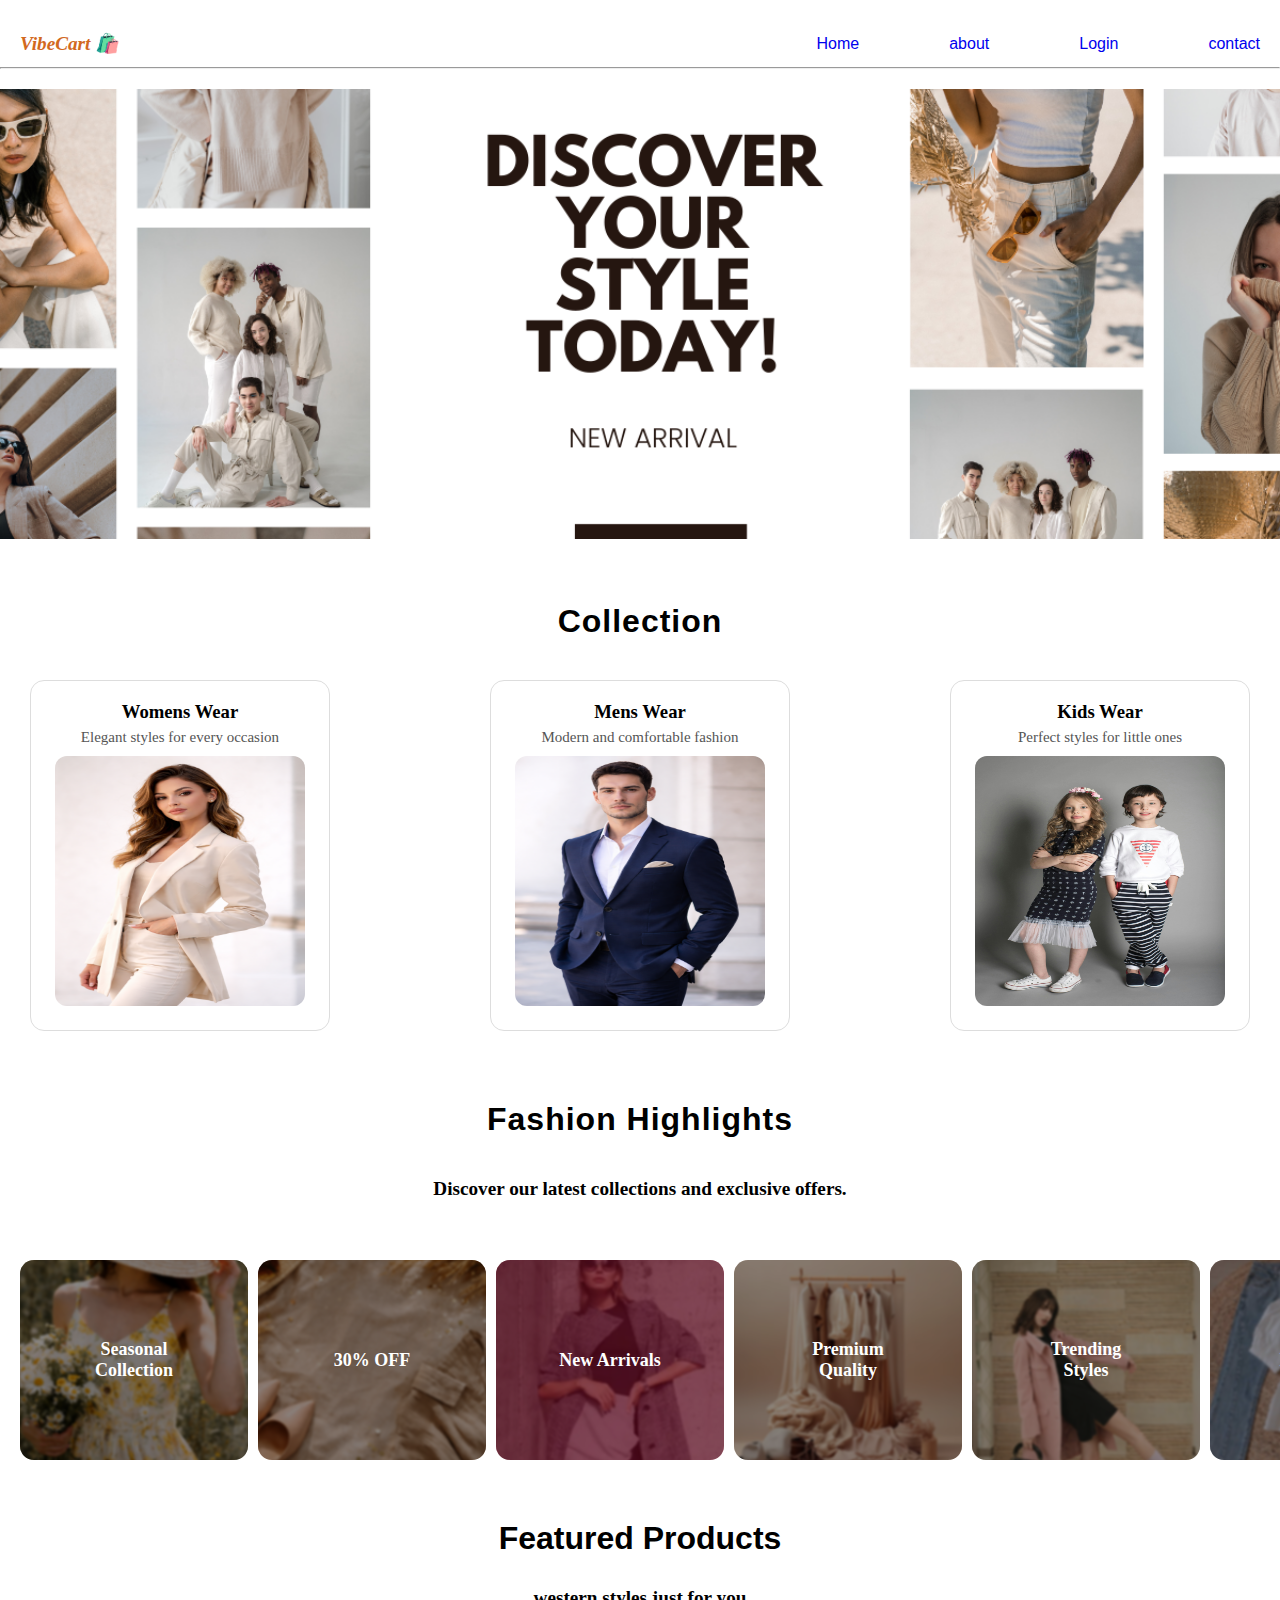
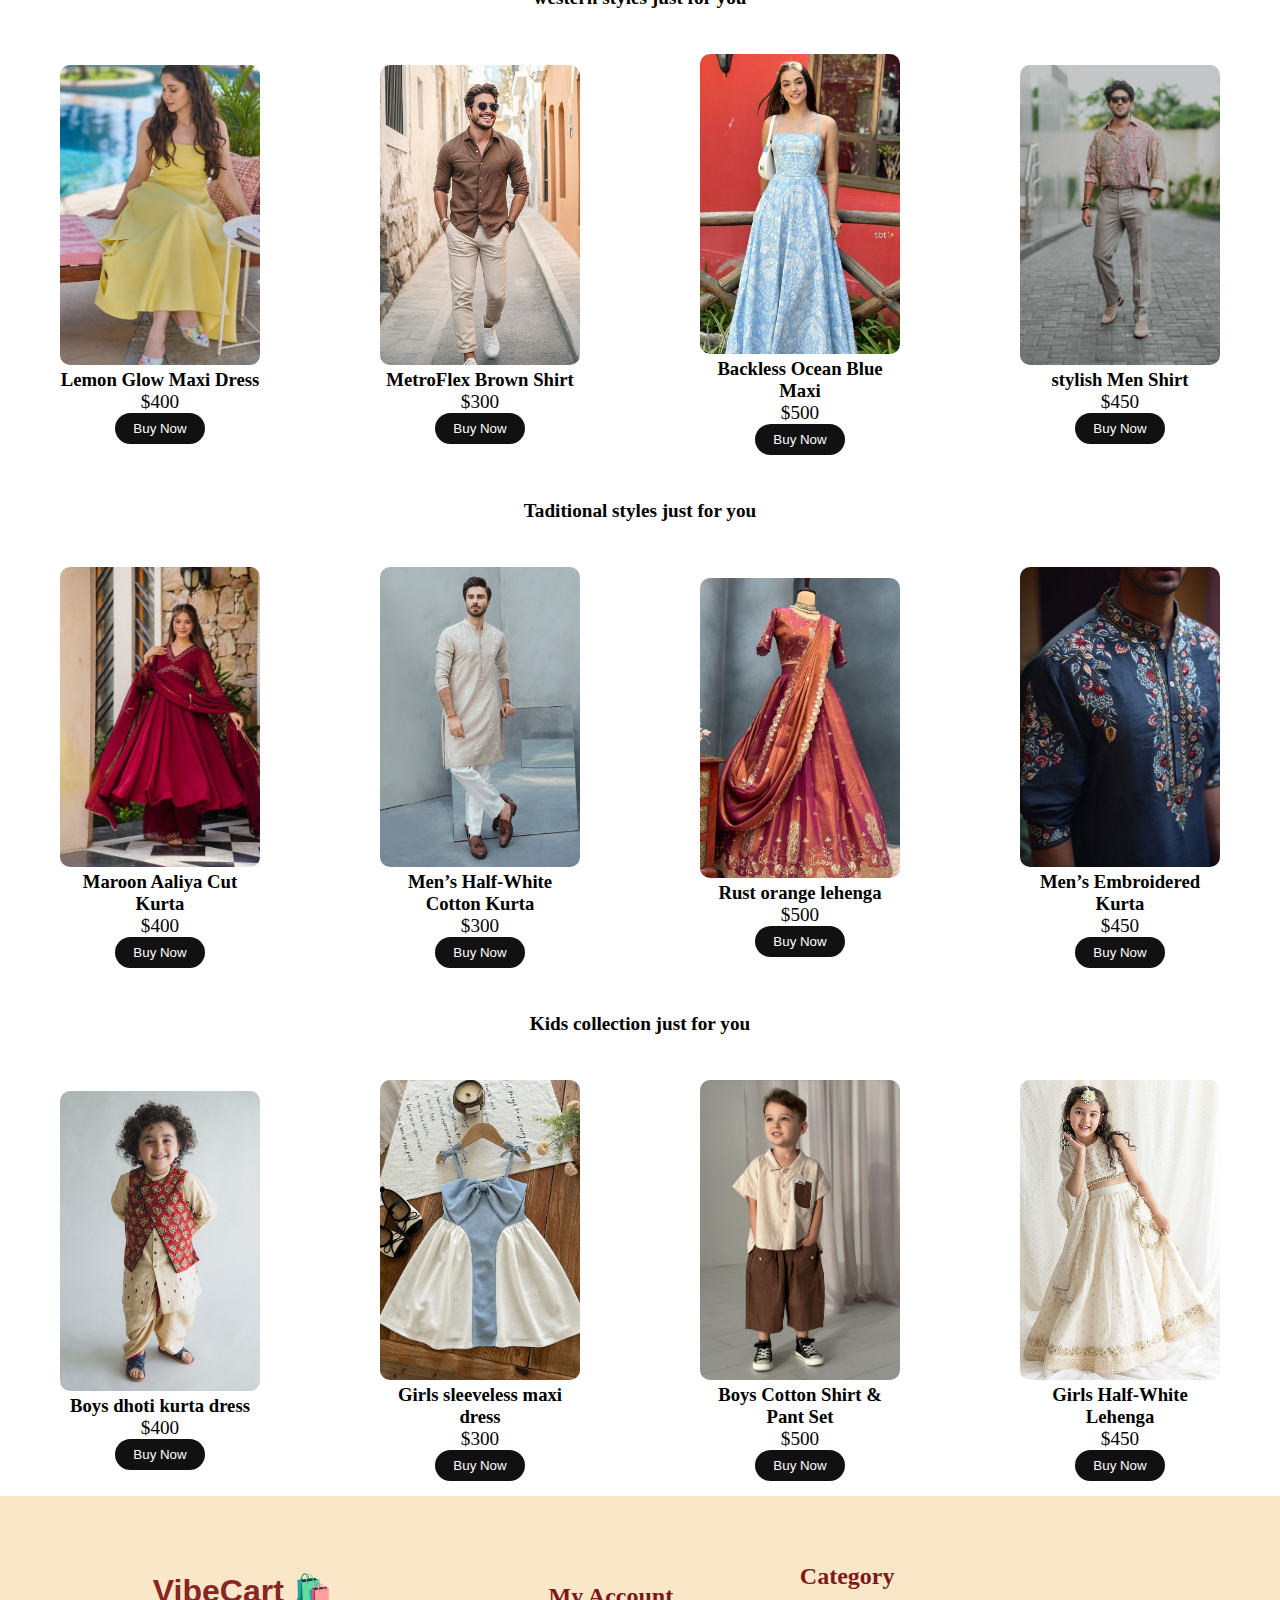
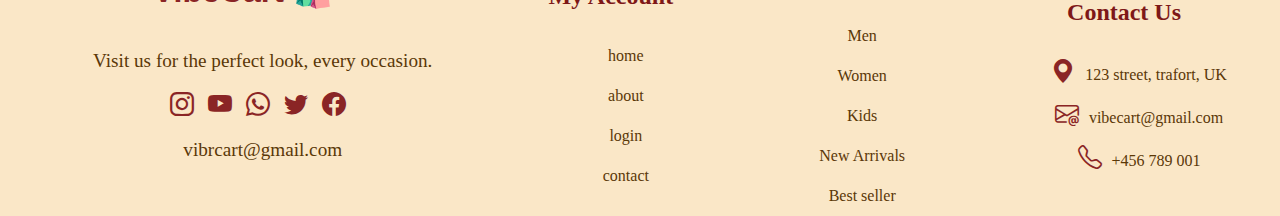
<file: index.html>
<!DOCTYPE html>
<html lang="en">
<head>
    <meta charset="UTF-8">
    <meta name="viewport" content="width=device-width, initial-scale=1.0">
    <title>Doc</title>
     <link rel="stylesheet" href="login.css">
     <link rel="stylesheet" href="https://cdn.jsdelivr.net/npm/bootstrap-icons@1.13.1/font/bootstrap-icons.min.css">
 <style>
      .main{
            display: flex;
             gap: 10px;
             overflow-x: auto;
             padding: 20px;
       scrollbar-width: none;     
  -ms-overflow-style: none; 
    }
    .main::-webkit-scrollbar {
  display: none;             
}
  .cards{
  display: flex;
  justify-content: center;
  gap: 100px;
  margin-bottom: 70px;
}



    .collection{
  width:200px;
  position:relative;
  overflow:hidden;
  color:white;
  background-size:cover;
  background-position:center;
  transition:all 0.4s ease;
  flex: 0 0 calc(100% / 5 - 20px);  
  max-width: calc(100% / 5 - 20px);
  height: 200px;
  border-radius: 14px;
  cursor: pointer;
  display: flex;
  align-items: center;
  justify-content: center;
  text-align: center;
}

.collection::before{
  content:"";
  position:absolute;
  inset:0;
  background-size:cover;
  background-position:center;
  filter:blur(1px);
  transform:scale(1.1);
}
.collection::after{
  content:"";
  position:absolute;
  inset:0;
  background:rgba(0,0,0,0.45);
}
.collection p{
  position:absolute;
  top:50%;
  left:50%;
  transform:translate(-50%, -50%);
  z-index:2;
  font-size:18px;
  font-weight:600;
  text-align:center;
}


.seasonal::before{
   background-image:url(/ChatGPT\ Image\ Jan\ 6\,\ 2026\,\ 10_53_37\ AM.png);
 }
  .offer::before{
  background-image:url(/ChatGPT\ Image\ Jan\ 6\,\ 2026\,\ 11_17_03\ AM.png);
  }
   .Arrivals::before{
  background-image:url(/OIP.webp);
 }
   .Premium::before{
  background-image:url(/premium.avif);
   }
  
  .Trending::before{
  background-image:url(/trending.jpg);
  }
  .Sellers::before{
  background-image:url(/trending\ 1.jpg);
  }
  .Edition::before{
  background-image:url(/limited\ edition.jpg);
  }
  .collection:hover{
  filter:blur(0);
  transform:scale(1.07);
}
.cards{
   display: flex;
   justify-content: space-around;
        }
.catcard{
  display:flex;
  flex-direction:column;
  align-items:center;
  text-align:center;
  width: 300px;
  padding: 20px;
  border-radius: 14px;
  border: 1px solid #ddd;
  transition: 0.35s ease;
  background: #fff;
}

.catcard img{
  border-radius: 12px;
  margin-top: 10px;
}

.catcard h3{
  margin-bottom: 6px;
}

.catcard p{
  font-size: 15px;
  color: #555;
}

.catcard:hover{
  transform: translateY(-12px);
  box-shadow: 0 18px 45px rgba(0,0,0,0.15);
}

    

.imgh img{
  width:1500px;
  height: 500px;
  
}
.fh,.hs{
     text-align:center;
  margin:30px auto;
}
.sc, .fp {
  padding-left: 0 !important;
  text-align: center;
}

.fh{
   
  margin: 60px 0 40px;
  font-size: 32px;
  letter-spacing: 1px;
}
.sc{
  padding-left: 570px;
  padding-bottom: 40px;
}
.fp{
  padding-left: 620px;
  padding-top: 40px;

}
.westren{
  display: flex;
  flex-direction: row;
  align-items: center;
  text-align: center;
  justify-content: space-around;
}
.cardProducts img{
  width: 200px;
  height: 300px;
  border-radius: 10px;
   object-fit:cover; 
}
.cardProducts{
  width: 230px;
  padding: 15px;
  text-align: center;
 box-shadow: 1px gray;
  transition:0.3s ease;
  border-radius: 20px;
}
.cardProducts:hover{
  transform: translatey(-8px);
  box-shadow: 0 12px 35px  rgb(200, 196, 190);
}
.cardProducts button{
  padding:8px 18px;
  border:none;
  background:#111;
  color:white;
  border-radius:20px;
  cursor:pointer;
}

.cardProducts button:hover{
  background:#444;
}
.imgh {
  width: 100%;
  overflow: hidden;
}

.imgh img {
  width: 100%;
  height: auto;
  max-height: 450px;
  object-fit: cover;
}


@media (max-width: 600px) {
  .imgh img {
    max-height: 260px;
  }
}

@media (max-width: 600px) {
  .sty {
    flex-direction: row;
    gap: 15px;
    padding: 15px 0;
  }
}
@media (max-width: 600px) {
  .imgh img {
    width: 100%;
    height: auto;
  }
}
@media (max-width: 600px) {
  .cards {
    flex-direction: column;
    gap: 25px;
    align-items: center;
  }

  .catcard {
    width: 90%;
  }
}
@media (max-width: 600px) {
  .collection {
    flex: 0 0 80%;
    max-width: 80%;
  }

  .sc {
    padding-left: 0;
    text-align: center;
  }
}
@media (max-width: 600px) {
  .westren {
    flex-direction: column;
    gap: 25px;
  }

  .cardProducts {
    width: 90%;
  }
}
@media (max-width: 600px) {
  .fp, .sc {
    padding-left: 0;
    text-align: center;
  }
}
@media (max-width: 900px) {
  .cards {
    gap: 30px;
  }

  .collection {
    flex: 0 0 40%;
    max-width: 40%;
  }

  .westren {
    flex-wrap: wrap;
    gap: 20px;
  }

  .cardProducts {
    width: 45%;
  }
}
@media (max-width: 900px) {

  .sty {
    justify-content: center;
    gap: 20px;
  }

  .imgh img {
    max-height: 350px;
  }
}

 </style>
</head>
<body>
    <nav>
    <div >
        <ul class="sty" >
          <li class="but">VibeCart 🛍️</li>
            <li> <a href="/index.html">Home</a></li>
                 <li> <a href="/about.html">about</a></li>
                  <li><a href="/login.html">Login</a></li>
                <li><a href="/contact.html">contact</a></li>
                
            </ul>
         </div>
    <hr>
    </nav>
    
      <div class="imgh">
        <img  src="Discover your style today!.png" alt="">
      </div>
    <div>
        <h2 class="fh">Collection</h2></div>
    <div class="cards">
    <div class="catcard">
        <h3> <b>Womens Wear</b></h3>
        <p>Elegant styles for every occasion</p>
         <a href="/women.html">
        <img height="250px" width="250px" src="/be458441-556e-490d-a2c0-45625acb0981.png" alt=""></a>
    </div>

    <div class="catcard">
        <h3><b>Mens Wear</b></h3>
        <p>Modern and comfortable fashion</p>
        <a href="/men.html">
          <img  height="250px" width="250px" src="/men.png" alt="">
    </a>
    </div>

    <div class="catcard">
        <h3><b>Kids Wear</b></h3>
        <p>Perfect styles for little ones</p>
        <a href="/kids.html">
         <img  height="250px" width="250px" src="/kids.jpg" alt=""></a>
    </div>
</div>
    
    <h2 class="fh">Fashion Highlights</h2>
    <h4 class="sc">Discover our latest collections and exclusive offers.</h4>
    
    <div class="main">
        <div class="collection seasonal" onclick="location.href='Highlights.html'"> 
          <p><b>Seasonal Collection</b></p>
        </div>
        <div class="collection offer" onclick="location.href='Highlights.html'">
            <p><b>30% OFF</b></p>
        </div>
        <div class="collection Arrivals" onclick="location.href='Highlights.html'"> 
            <p><b>New Arrivals</b></p>
        </div>
        <div class="collection Premium" onclick="location.href='Highlights.html'"> 
            <p><b>Premium Quality</b></p>
        </div>
        <div class="collection Trending"onclick="location.href='Highlights.html'"> 
            <p><b>Trending Styles</b></p>
        </div>
          <div class="collection Sellers "onclick="location.href='Highlights.html'"> 
            <p><b>Best Sellers</b></p>
        </div>
          <div class="collection Edition"onclick="location.href='Highlights.html'"> 
            <p><b>Limited Edition</b></p>
        </div>
          <div class="collection Sellers "onclick="location.href='Highlights.html'"> 
            <p><b>Best Sellers</b></p>
        </div>
          <div class="collection Edition"onclick="location.href='Highlights.html'"> 
            <p><b>Limited Edition</b></p>
        </div>
    </div>
    

    <h2 class="fp">Featured Products</h2>
    <h4 class="hs">western styles just for you</h4>
       <div class="westren">
            <div class="cardProducts">
                  <img src="/western.jpg" alt="">
                  <h3>Lemon Glow Maxi Dress</h3>
                 <p class="price">$400</p>
                <button>Buy Now</button>
            </div>

            <div class="cardProducts">
              <img src="/western3.jpg" alt="">
             <h3>MetroFlex Brown Shirt</h3>
             <p class="price">$300</p>
            <button>Buy Now</button>
            </div>

            <div class="cardProducts">
            <img src="/western2.jpg" alt="">
             <h3>Backless Ocean Blue Maxi</h3>
                 <p class="price">$500</p>
                  <button>Buy Now</button>
              </div>

                 <div class="cardProducts">
                 <img src="/western4.jpg" alt="">
                  <h3>stylish Men Shirt</h3>
                    <p class="price">$450</p>
                     <button>Buy Now</button>
        </div>
    </div>
    <h4 class="hs">Taditional styles just for you</h4>
       <div class="westren">
            <div class="cardProducts">
                  <img src="/trad1.jpg" alt="">
                  <h3>Maroon Aaliya Cut Kurta</h3>
                 <p class="price">$400</p>
                <button>Buy Now</button>
            </div>

            <div class="cardProducts">
              <img src="/trad33.jpg" alt="">
             <h3>Men’s Half-White Cotton Kurta</h3>
             <p class="price">$300</p>
            <button>Buy Now</button>
            </div>

            <div class="cardProducts">
            <img src="/trad2.jpg" alt="">
             <h3>Rust orange lehenga</h3>
                 <p class="price">$500</p>
                  <button>Buy Now</button>
              </div>

                 <div class="cardProducts">
                 <img src="/trad4.jpg" alt="">
                  <h3>Men’s Embroidered Kurta</h3>
                    <p class="price">$450</p>
                     <button>Buy Now</button>
        </div>
    </div>
     <h4 class="hs">Kids collection just for you</h4>
       <div class="westren">
            <div class="cardProducts">
                  <img src="/kids 4.jpg" alt="">
                  <h3>Boys dhoti kurta dress</h3>
                 <p class="price">$400</p>
                <button>Buy Now</button>
            </div>

            <div class="cardProducts">
              <img src="/kids2.jpg" alt="">
             <h3>Girls sleeveless maxi dress</h3>
             <p class="price">$300</p>
            <button>Buy Now</button>
            </div>

            <div class="cardProducts">
            <img src="/kids3.jpg" alt="">
             <h3>Boys Cotton Shirt & Pant Set</h3>
                 <p class="price">$500</p>
                  <button>Buy Now</button>
              </div>

                 <div class="cardProducts">
                 <img src="kid1.jpg" alt="">
                  <h3>Girls Half-White Lehenga</h3>
                    <p class="price">$450</p>
                     <button>Buy Now</button>
        </div>
    </div>
    <div class="footer">
      <div class="vbc footer-links">
         <h2> <b> VibeCart 🛍️</b>  </h2>
       <p>Visit us for the perfect look, every occasion.</p>
       <div class="emog">
                <i class="bi bi-instagram"></i>
                <i class="bi bi-youtube"></i>
                <i class="bi bi-whatsapp"></i>
                <i class="bi bi-twitter"></i>
                <i class="bi bi-facebook"></i>
       </div>
       <p> vibrcart@gmail.com</p>
      </div>
      <div class="mct footer-links">
        <h3>
         My Account
        </h3>
        <li>home</li>
        <li>about </li>
        <li>login</li>
         <li>contact</li> 
        </div>
         <div class="mct footer-links">
          <h3>Category</h3>
           <li>Men</li>
        <li>Women</li>
        <li>Kids</li>
         <li>New Arrivals</li>
         <li>Best seller</li>
        </div>
        <div class="mct footer-links">
         <h3> Contact Us</h3>
         <div class="emog">
         <li>
          <i class="bi bi-geo-alt-fill"></i>123 street, trafort, UK
         </li>
         <li><i class="bi bi-envelope-at"></i>vibecart@gmail.com</li>
         <li><i class="bi bi-telephone"></i>+456 789 001</li></div>
        </div>
       
    </div>
</body>

</html>
</file>
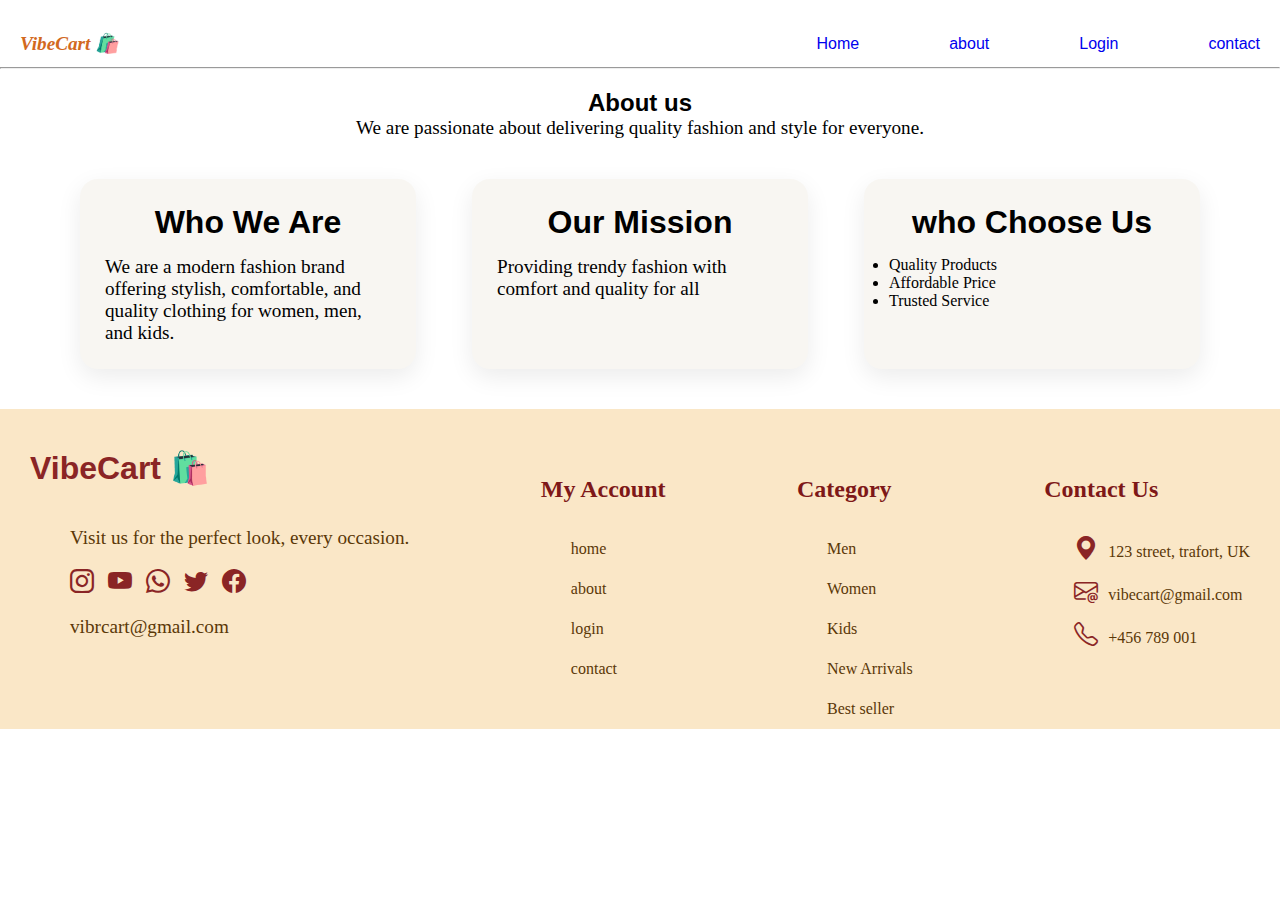
<file: about.html>
<!DOCTYPE html>
<html lang="en">
<head>
    <meta charset="UTF-8">
    <meta name="viewport" content="width=device-width, initial-scale=1.0">
    <title>Document</title>
    <link rel="stylesheet" href="/login.css">
    <link rel="stylesheet" href="https://cdn.jsdelivr.net/npm/bootstrap-icons@1.13.1/font/bootstrap-icons.min.css">
    <style>
        .head{
            text-align: center;
        }
       .head h1{
        padding-left:0;
       }
       .abs{
         padding-left:0;

       }
       .cards{
        display: flex;
        justify-content:space-between;
        gap: 30px;
        padding: 40px 80px;
       }
       .card{
        width: 30%;
         padding: 25px;
         box-sizing:border-box ;
         background-color: #f8f6f2; 
         box-shadow:  0 8px 25px rgba(0,0,0,0.08);
         border-radius: 18px;
         transition: all 0.3s ease;
         
       }
       .cards h2{
        text-align: center;
        margin-bottom: 15px;
       }
       .card p
       .card ul{
        text-align: center;
        line-height: 1.5;
       }
        .card:hover{
        transform: translateY(-10px);
        box-shadow: 0 15px 35px rgba(0,0,0,0.15);
        }
        @media (max-width: 600px) {

  .cards{
    flex-direction: column;
    padding: 20px;
  }

  .card{
    width: 100%;
  }
}

@media (max-width: 900px) {

  .cards{
    flex-wrap: wrap;
    padding: 30px;
    justify-content: center;
  }

  .card{
    width: 45%;
  }
}


    
       
    </style>
</head>
<body>
     <nav>
    <div >
        <ul class="sty" >
          <li class="but">VibeCart 🛍️</li>
            <li> <a href="/index.html">Home</a></li>
                 <li> <a href="/about.html">about</a></li>
                  <li><a href="/login.html">Login</a></li>
                <li><a href="/contact.html">contact</a></li>
                
            </ul>
         </div>
    <hr>
    </nav>
    <div class="home">
        <div class="head">
           
        <h1>About us</h1>
        <p class="abs">We are passionate about delivering quality fashion and style for everyone.</p>
</div>
    <div class=" cards">
        <div class="card">
            <h2>
                Who We Are
            </h2>
            <p>We are a modern fashion brand offering stylish, comfortable, and quality clothing for women, men, and kids.</p>

        </div>
        <div class="card">
            <h2>
                Our Mission
            </h2>
            <p>
                Providing trendy fashion with comfort and quality for all
            </p>

        </div>
        <div class="card">
            <h2>who Choose Us</h2>
            <ul>
                <li>Quality Products</li>
                <li> Affordable Price</li>
                <li> Trusted Service</li>
            </ul>

        </div>
    </div>
     <div class="footer">
      <div class="vbc">
         <h2> <b> VibeCart 🛍️</b>  </h2>
       <p>Visit us for the perfect look, every occasion.</p>
       <div class="emog">
                <i class="bi bi-instagram"></i>
                <i class="bi bi-youtube"></i>
                <i class="bi bi-whatsapp"></i>
                <i class="bi bi-twitter"></i>
                <i class="bi bi-facebook"></i>
       </div>
       <p> vibrcart@gmail.com</p>
      </div>
      <div class="mct">
        <h3>
         My Account
        </h3>
        <li>home</li>
        <li>about </li>
        <li>login</li>
         <li>contact</li> 
         </div>
         <div class="mct">
          <h3>Category</h3>
           <li>Men</li>
        <li>Women</li>
        <li>Kids</li>
         <li>New Arrivals</li>
         <li>Best seller</li>
        </div>
        <div class="mct">
         <h3> Contact Us</h3>
         <div class="emog">
         <li>
          <i class="bi bi-geo-alt-fill"></i>123 street, trafort, UK
         </li>
         <li><i class="bi bi-envelope-at"></i>vibecart@gmail.com</li>
         <li><i class="bi bi-telephone"></i>+456 789 001</li></div>
        </div>
    </div>
    
</body>
</html>
</file>
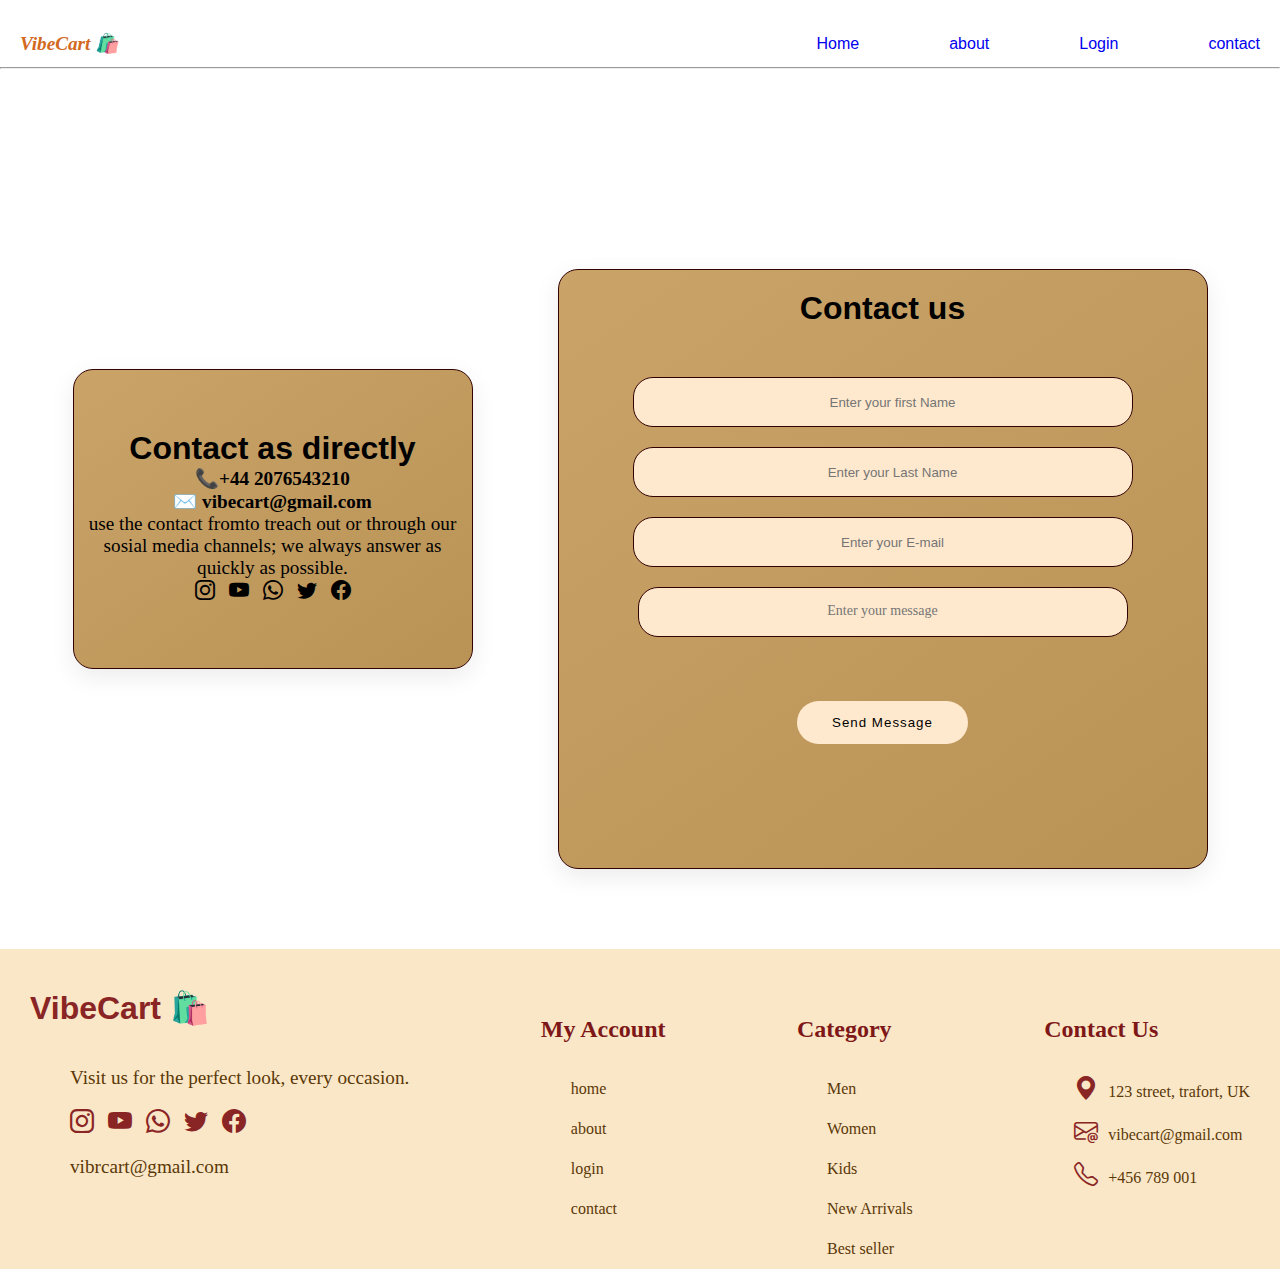
<file: contact.html>
<!DOCTYPE html>
<html lang="en">
<head>
    <meta charset="UTF-8">
    <meta name="viewport" content="width=device-width, initial-scale=1.0">
    <title>Document</title>
<link rel="stylesheet" href="login.css">
<link rel="stylesheet" href="https://cdn.jsdelivr.net/npm/bootstrap-icons@1.13.1/font/bootstrap-icons.min.css">
<style>
    .contact{
        display: flex;
        flex-direction: row;
        justify-content: space-around;
        box-sizing: border-box;
        max-width: 1200px;
        margin: auto;
        padding: 80px 20px;
        gap: 60px;
}

 .dir{
        height: 300px;
        width: 400px;
        text-align: center;
        box-shadow:  0 8px 25px rgba(0,0,0,0.08);
       padding-top: 60px;
       margin-top: 200px;
       background: linear-gradient(145deg, #caa369, #b99255);
       border: solid 1px rgb(50, 2, 2);
        border-radius: 20px;
        transition: all 0.3s ease;
        }
        .dir:hover {
    transform: translateY(-8px);
    box-shadow: 0 12px 30px rgba(0,0,0,0.2);
}
    .contactus{
        height: 600px;
        width: 650px;
        text-align: center;
        background: linear-gradient(145deg, #caa369, #b99255);
        box-shadow:  0 8px 25px rgba(0,0,0,0.08);
         border-radius: 20px;
       padding-top: 20px;
       margin-top: 100px;
        
       border: solid 1px rgb(50, 2, 2);
       transition: all 0.3s ease;}
    .contactus h2{
       font-size:xx-large;
  }
  .contactus:hover {
    transform: translateY(-8px);
    box-shadow: 0 12px 30px rgba(0,0,0,0.2);
}
    .text{
        margin-top: 20px ;
        margin-bottom: 20px;
        margin-left: 10px;
        margin-right: 10px;
        
        }
        .text1{
        margin-top: 20px ;
        margin-bottom: 20px;
        margin-left: 10px;
        margin-right: 10px;
        resize: none;
        overflow-y: auto;

        }
    .cus input {
         border: 1px solid rgb(50, 2, 2);
         height: 50px;
        width: 500px;
        background-color: rgb(255, 233, 206);
        border-radius: 20px;
        padding-left: 20px;
        transition: all 0.3s ease;
         
         }
         .cus input:hover {
    background-color: rgb(255, 243, 226);}
         .submit1{
            
            padding-top: 40px;
           }
        
         .cus{
            padding-top: 30px;
         }
         .text ::placeholder{
            text-align: center;
         }
         .text1 ::placeholder{
            text-align: center;
         }
         .btn{
            background-color:rgb(255, 233, 206);
            color:black;
            border-radius: 30px;
            padding: 14px 35px;
             border: none;
            letter-spacing: 1px;
}

.btn:hover{
  background: #460404;
   color: aliceblue;
  transform: translateY(-4px);
}
    .cus input:focus {
    outline: none;
    border-color: black;
   
    box-shadow: 0 0 8px rgba(0,0,0,0.3);
}
.icon i {
    font-size: 20px;
    margin: 5px;
    cursor: pointer;
    transition: all 0.3s ease;
}

.icon i:hover {
    color: rgb(50, 2, 2);
    transform: scale(1.3);
}
.dir h4 i{
  color: var(--dark);
  margin-right: 8px;
}
.msg-box {
    width: 490px;
    height: 25px;             
    padding: 15px;
    background-color: rgb(255, 233, 206);
    border: 1px solid rgb(50, 2, 2);
    border-radius: 20px;

    resize: none;              
    overflow-y: auto;          
    font-size: 14px;
    font-family: inherit;

    transition: all 0.3s ease;
}


.msg-box:focus {
    outline: none;
    box-shadow: 0 0 8px rgba(0,0,0,0.3);
}
.msg-box::placeholder {
    text-align: center;
}
.msg-box{
  height: 50px;
}


</style>
</head>
<body>
     <nav>
    <div >
        <ul class="sty" >
          <li class="but">VibeCart 🛍️</li>
            <li> <a href="index.html">Home</a></li>
                 <li> <a href="about.html">about</a></li>
                  <li><a href="login.html">Login</a></li>
                <li><a href="contact.html">contact</a></li>
                
            </ul>
         </div>
    <hr>
    </nav>
    <div class="contact">
        <div class="dir">
            <h2>Contact as directly</h2>
            <h4>📞+44 2076543210</h4>
            <h4>✉️ vibecart@gmail.com</h4>
            <p>use the contact fromto treach out or through our sosial media channels; we always answer as quickly as possible.</p>
            <div class="icon">
                <i class="bi bi-instagram"></i>
                <i class="bi bi-youtube"></i>
                <i class="bi bi-whatsapp"></i>
                <i class="bi bi-twitter"></i>
                <i class="bi bi-facebook"></i>

            </div>

        </div>
        <div class="contactus">
            <h2>Contact us</h2>
            <form class="cus" action="">
            <div class="text">
                 <input type="text" placeholder="Enter your first Name"> 
            </div>
             <div  class="text">
                 <input type="text" placeholder="Enter your Last Name"> 
            </div>
            
             <div  class="text">
                 <input type="email" placeholder="Enter your E-mail"> 

            </div>
             <div  class="text1">
                 <textarea class="msg-box" placeholder="Enter your message"></textarea> 
            </div>
            <div class="submit1">
                  <button class="btn" type="submit"> Send Message</button> 
            </div>
            </form>
        
        </div>
    </div>
     <div class="footer">
      <div class="vbc">
         <h2> <b> VibeCart 🛍️</b>  </h2>
       <p>Visit us for the perfect look, every occasion.</p>
       <div class="emog">
                <i class="bi bi-instagram"></i>
                <i class="bi bi-youtube"></i>
                <i class="bi bi-whatsapp"></i>
                <i class="bi bi-twitter"></i>
                <i class="bi bi-facebook"></i>
       </div>
       <p> vibrcart@gmail.com</p>
      </div>
      <div class="mct">
        <h3>
         My Account
        </h3>
        <li>home</li>
        <li>about </li>
        <li>login</li>
         <li>contact</li> 
         </div>
         <div class="mct">
          <h3>Category</h3>
           <li>Men</li>
        <li>Women</li>
        <li>Kids</li>
         <li>New Arrivals</li>
         <li>Best seller</li>
        </div>
        <div class="mct">
         <h3> Contact Us</h3>
         <div class="emog">
         <li>
          <i class="bi bi-geo-alt-fill"></i>123 street, trafort, UK
         </li>
         <li><i class="bi bi-envelope-at"></i>vibecart@gmail.com</li>
         <li><i class="bi bi-telephone"></i>+456 789 001</li></div>
        </div>
    </div>
</body>

</html>
</file>
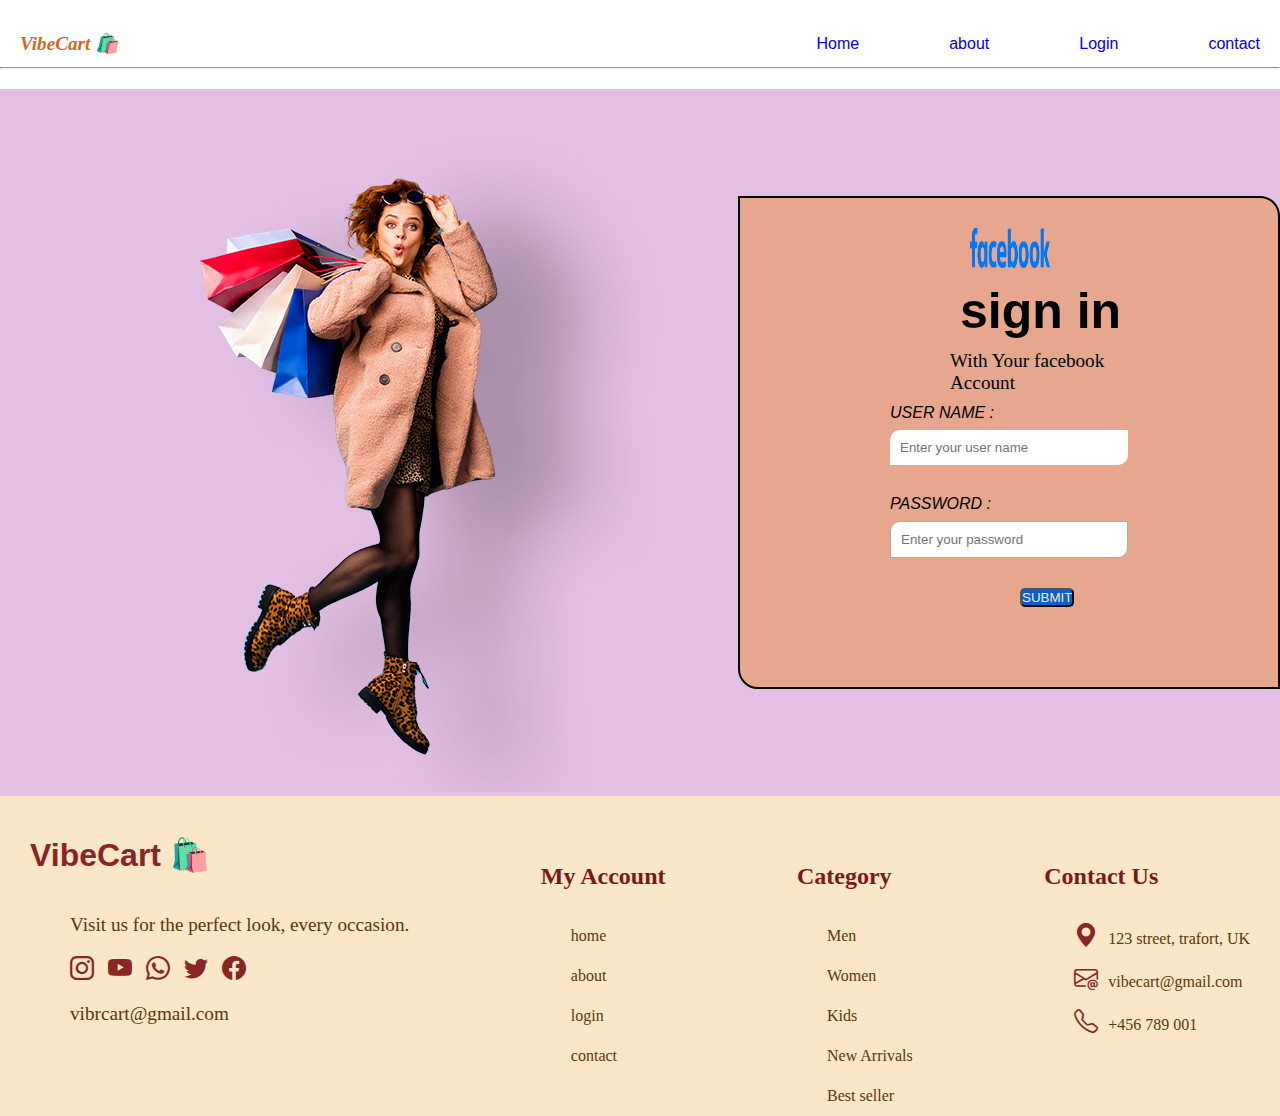
<file: fb.html>
<!DOCTYPE html>
<html lang="en">
<head>
    <meta charset="UTF-8">
    <meta name="viewport" content="width=device-width, initial-scale=1.0">
    <title>Document</title>
    <link rel="stylesheet" href="login.css">
    <link rel="stylesheet" href="https://cdn.jsdelivr.net/npm/bootstrap-icons@1.13.1/font/bootstrap-icons.min.css">
</head>
<body>
    <nav>
    <div >
        <ul class="sty" >
          <li class="but">VibeCart 🛍️</li>
            <li> <a href="index.html">Home</a></li>
                 <li> <a href="about.html">about</a></li>
                  <li><a href="login.html">Login</a></li>
                <li><a href="contact.html">contact</a></li>
                
            </ul>
         </div>
    <hr>
    </nav>
    <div class="log"> 
    <div class="img">
        <img src="Login-Page-girl.png" alt="#">
    </div>  
   <form class="login" action="#">
        <div class="le ">
            <img class="fa"  width="100px" height="50px" src="1657548410facebook-png.png" alt="#">
            <h2>sign in </h2>
            <p>With Your facebook Account</p>
        </div>
        <div class="index">
    <div  class=" un">
            <label for="text"> USER NAME :</label>
            <input type="text" placeholder="Enter your user name">
        </div>
        <div class="pw">
            <label for="password"> PASSWORD :</label>
            <input type="password" placeholder="Enter your password">
        </div>
       
        <div class="sub">
            <button type="submit">SUBMIT</button> 
        </div> 
        </div>
       
        
        
        </form>
    </div>
     <div class="footer">
      <div class="vbc">
         <h2> <b> VibeCart 🛍️</b>  </h2>
       <p>Visit us for the perfect look, every occasion.</p>
       <div class="emog">
                <i class="bi bi-instagram"></i>
                <i class="bi bi-youtube"></i>
                <i class="bi bi-whatsapp"></i>
                <i class="bi bi-twitter"></i>
                <i class="bi bi-facebook"></i>
       </div>
       <p> vibrcart@gmail.com</p>
      </div>
      <div class="mct">
        <h3>
         My Account
        </h3>
        <li>home</li>
        <li>about </li>
        <li>login</li>
         <li>contact</li> 
         </div>
         <div class="mct">
          <h3>Category</h3>
           <li>Men</li>
        <li>Women</li>
        <li>Kids</li>
         <li>New Arrivals</li>
         <li>Best seller</li>
        </div>
        <div class="mct">
         <h3> Contact Us</h3>
         <div class="emog">
         <li>
          <i class="bi bi-geo-alt-fill"></i>123 street, trafort, UK
         </li>
         <li><i class="bi bi-envelope-at"></i>vibecart@gmail.com</li>
         <li><i class="bi bi-telephone"></i>+456 789 001</li></div>
        </div>
    </div>

    
</body>

</html>
</file>
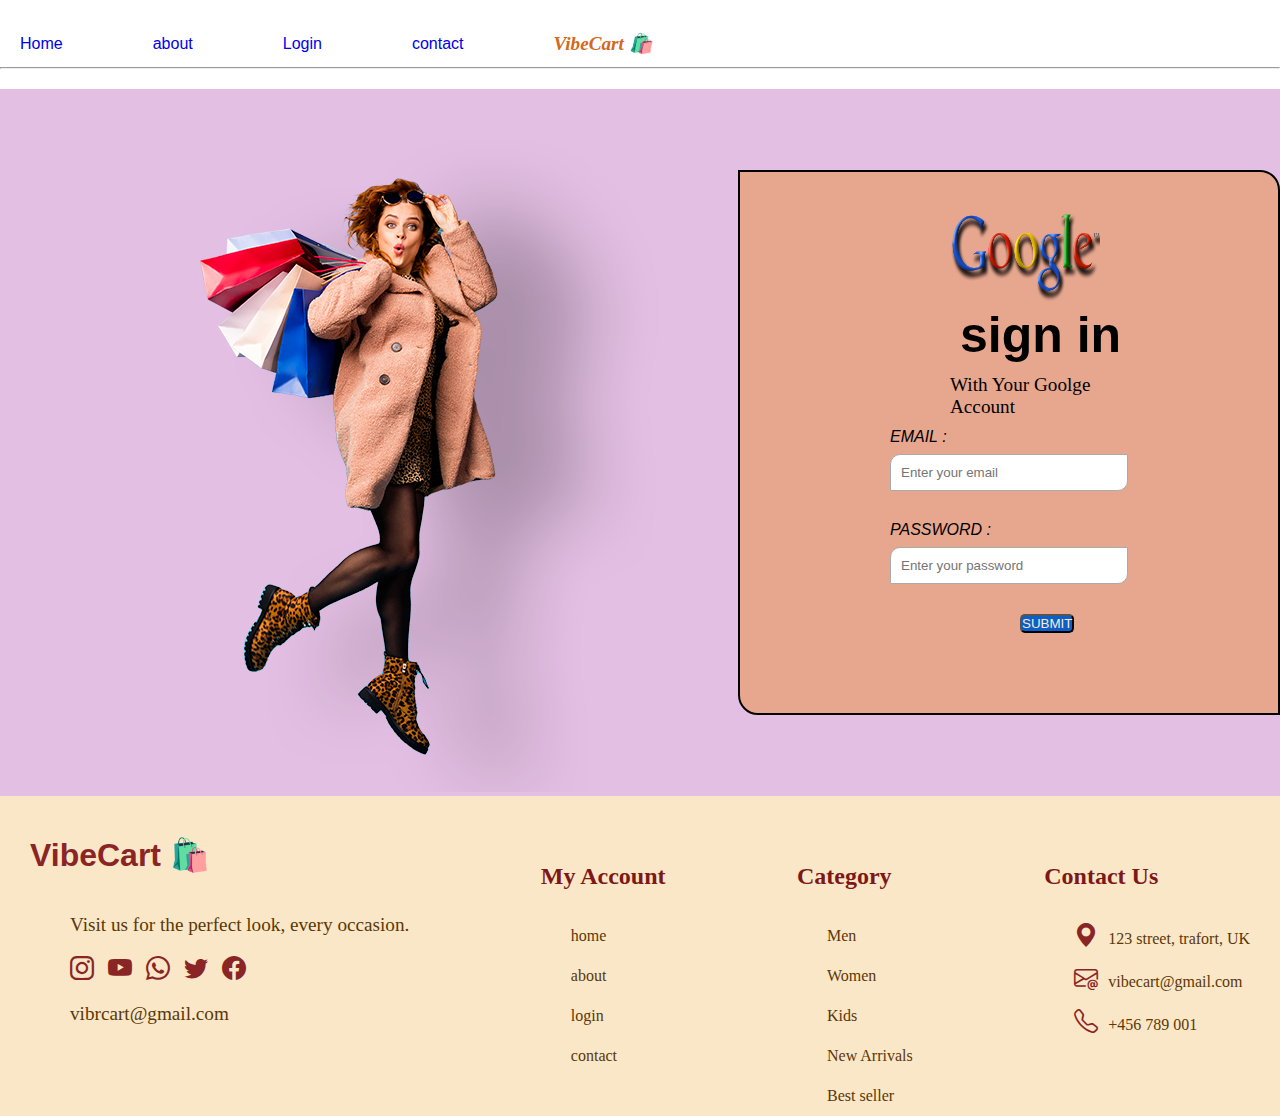
<file: google.html>
<!DOCTYPE html>
<html lang="en">
<head>
    <meta charset="UTF-8">
    <meta name="viewport" content="width=device-width, initial-scale=1.0">
    <title>Document</title>
    <link rel="stylesheet" href="login.css">
    <link rel="stylesheet" href="https://cdn.jsdelivr.net/npm/bootstrap-icons@1.13.1/font/bootstrap-icons.min.css">
</head>
<body>
    <nav>
    <div>
       <ul class="sty" >
                <li> <a href="/index.html">Home</a></li>
                <li> <a href="/about.html">about</a></li>
                 <li><a href="/login.html">Login</a></li>
                <li><a href="/contact.html">contact</a></li>
                <li class="but">VibeCart 🛍️</li>
            </ul>
         </div>
    <hr>
    </nav>
    <div class="log"> 
    <div class="img">
        <img src="Login-Page-girl.png" alt="#">
    </div>  
   <form class="login" action="#">
        <div class="le">
            <img width="150px" height="100px" src="GOOGLE.png" alt="">
            <h2>sign in </h2>
            <p>With Your Goolge Account</p>
        </div>
        <div class="index">
    <div  class=" un">
            <label for="Email"> EMAIL :</label>
            <input type="Email" placeholder="Enter your email">
        </div>
        <div class="pw">
            <label for="password"> PASSWORD :</label>
            <input type="password" placeholder="Enter your password">
        </div>
       
        <div class="sub">
            <button type="submit">SUBMIT</button> 
        </div> 
        </div>
       
        
        
        </form>
    </div>
     <div class="footer">
      <div class="vbc">
         <h2> <b> VibeCart 🛍️</b>  </h2>
       <p>Visit us for the perfect look, every occasion.</p>
       <div class="emog">
                <i class="bi bi-instagram"></i>
                <i class="bi bi-youtube"></i>
                <i class="bi bi-whatsapp"></i>
                <i class="bi bi-twitter"></i>
                <i class="bi bi-facebook"></i>
       </div>
       <p> vibrcart@gmail.com</p>
      </div>
      <div class="mct">
        <h3>
         My Account
        </h3>
        <li>home</li>
        <li>about </li>
        <li>login</li>
         <li>contact</li> 
         </div>
         <div class="mct">
          <h3>Category</h3>
           <li>Men</li>
        <li>Women</li>
        <li>Kids</li>
         <li>New Arrivals</li>
         <li>Best seller</li>
        </div>
        <div class="mct">
         <h3> Contact Us</h3>
         <div class="emog">
         <li>
          <i class="bi bi-geo-alt-fill"></i>123 street, trafort, UK
         </li>
         <li><i class="bi bi-envelope-at"></i>vibecart@gmail.com</li>
         <li><i class="bi bi-telephone"></i>+456 789 001</li></div>
        </div>
    </div>

    
</body>

</html>
</file>
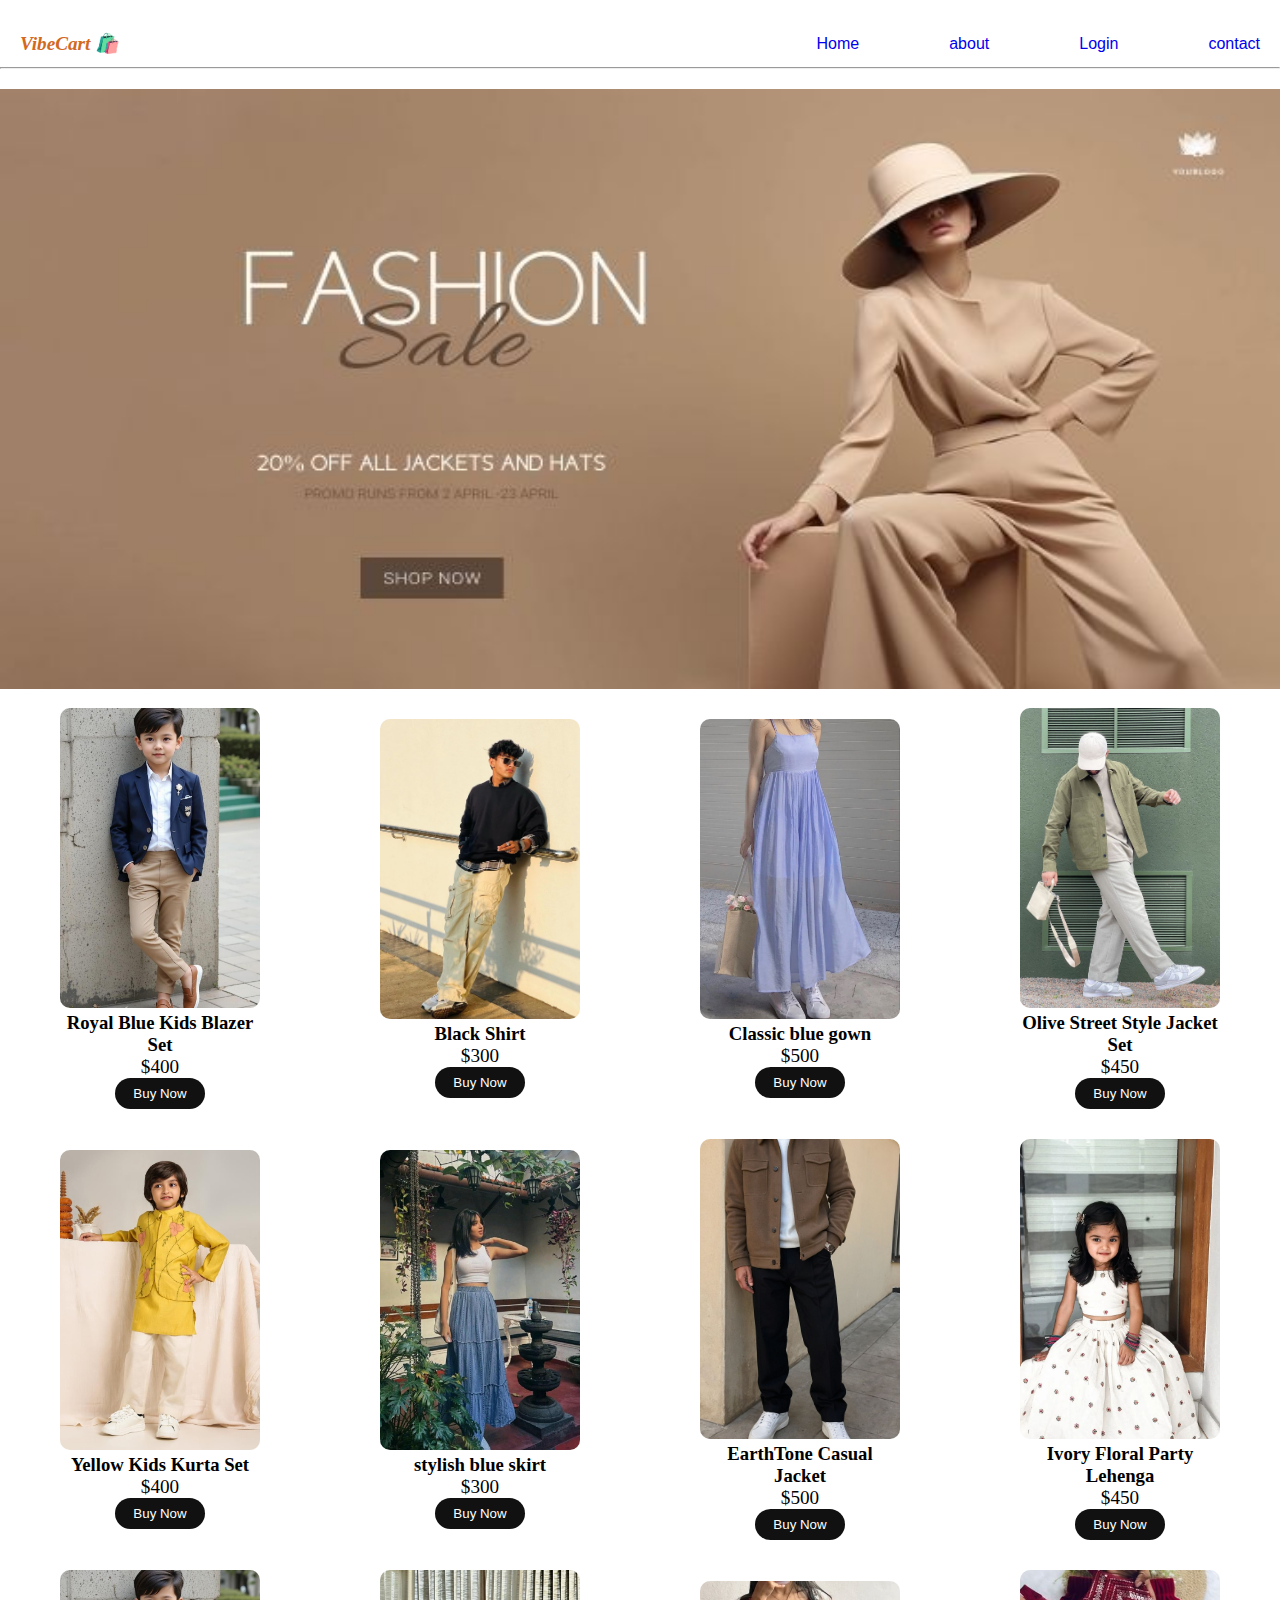
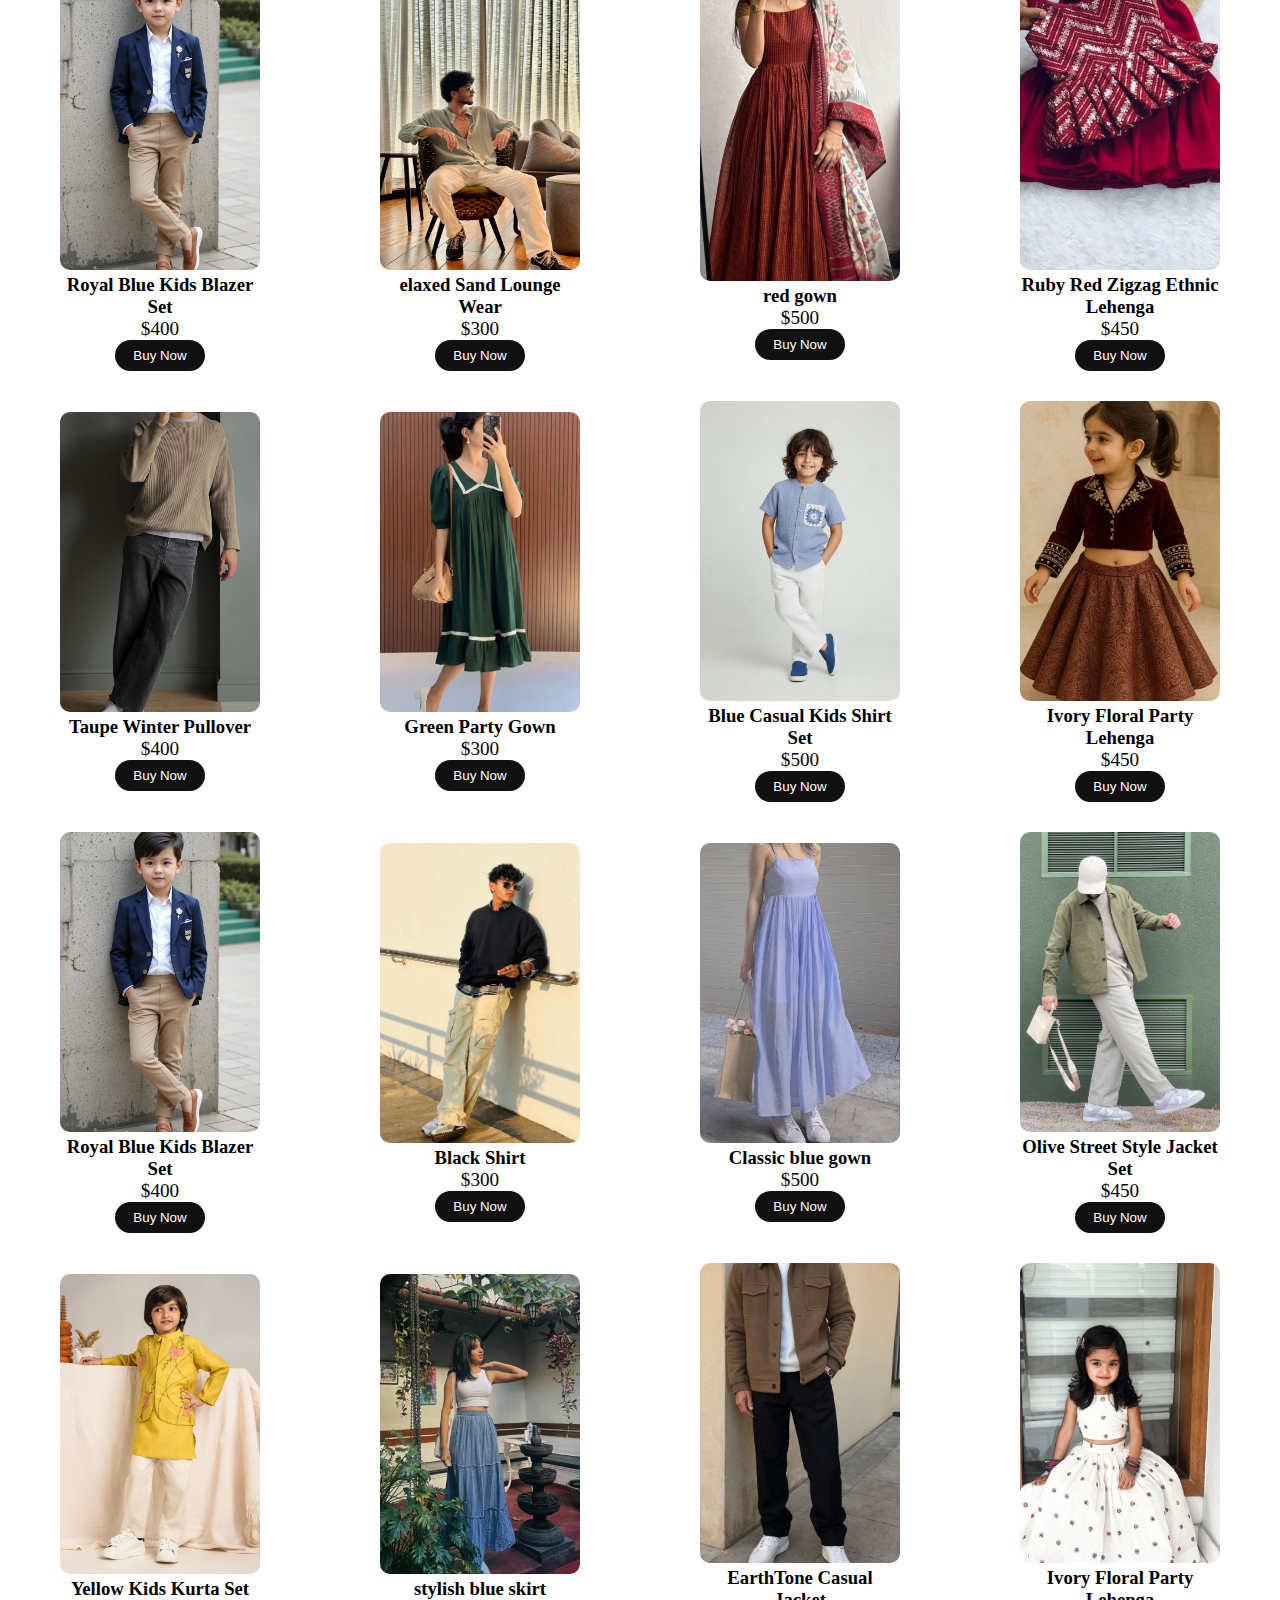
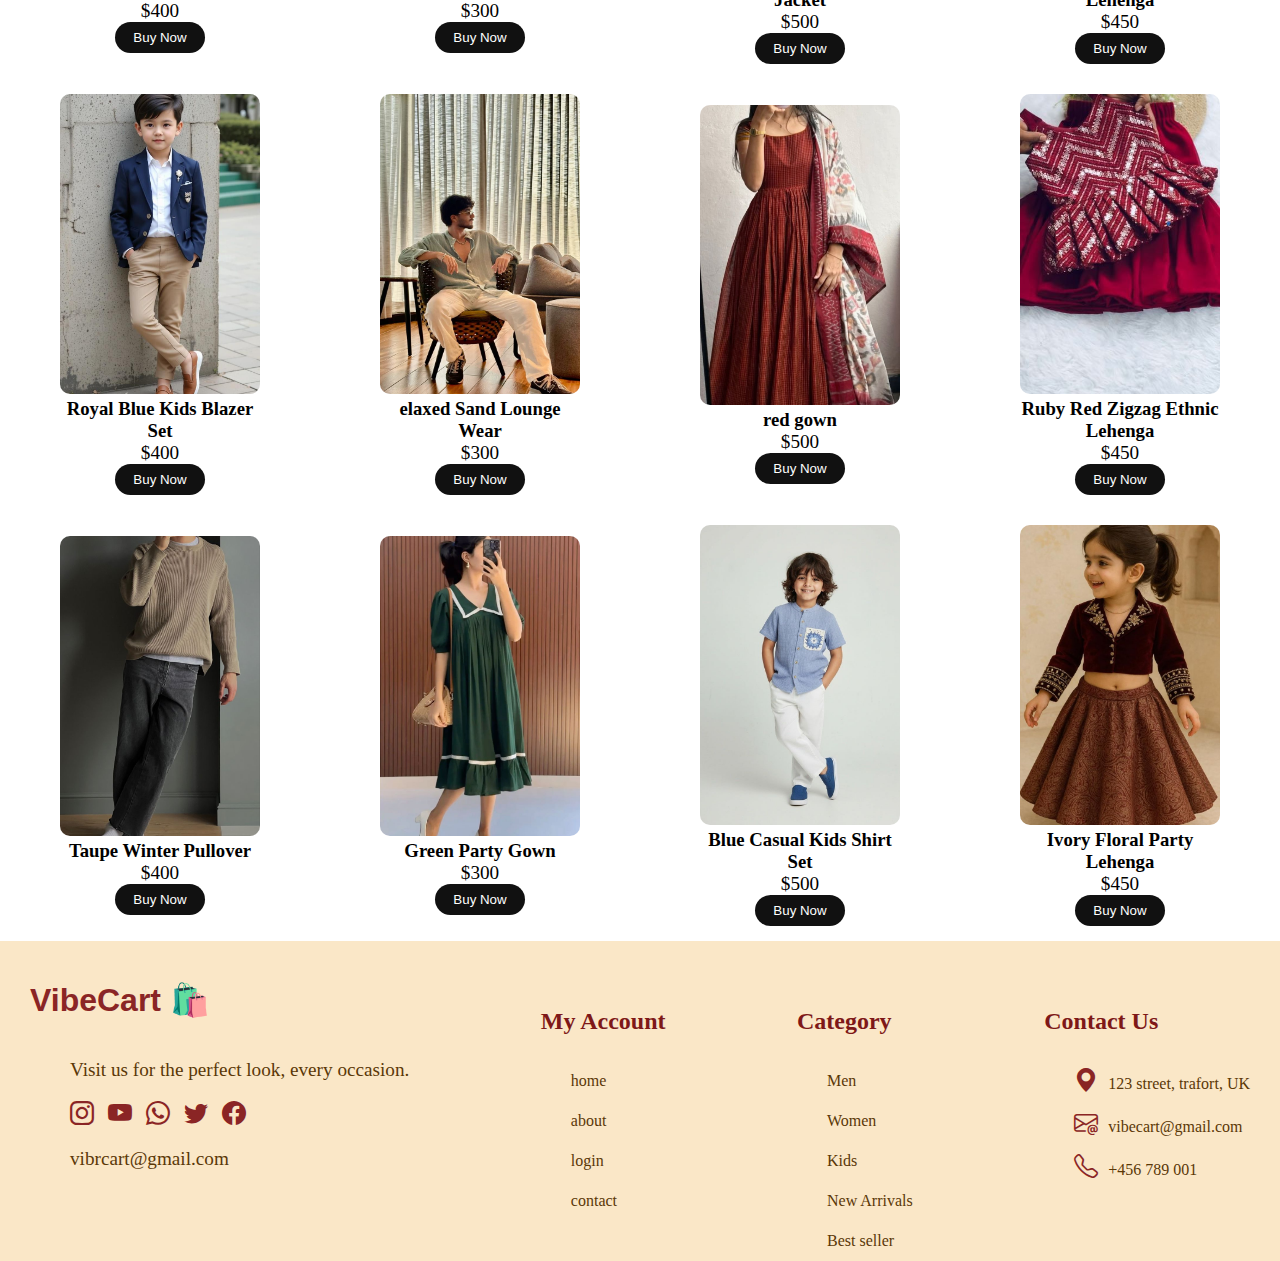
<file: Highlights.html>
<!DOCTYPE html>
<html lang="en">
<head>
    <meta charset="UTF-8">
    <meta name="viewport" content="width=device-width, initial-scale=1.0">
    <title>Doc</title>
     <link rel="stylesheet" href="login.css">
     <link rel="stylesheet" href="https://cdn.jsdelivr.net/npm/bootstrap-icons@1.13.1/font/bootstrap-icons.min.css">
     <style>
        .westren{
  display: flex;
  flex-direction: row;
  align-items: center;
  text-align: center;
  justify-content: space-around;
}
.cardProducts img{
  width: 200px;
  height: 300px;
  border-radius: 10px;
   object-fit:cover; 
}
.cardProducts{
  width: 230px;
  padding: 15px;
  text-align: center;
 box-shadow: 1px gray;
  transition:0.3s ease;
  border-radius: 20px;
}
.cardProducts:hover{
  transform: translatey(-8px);
  box-shadow: 0 12px 35px  rgb(200, 196, 190);
}
.cardProducts button{
  padding:8px 18px;
  border:none;
  background:#111;
  color:white;
  border-radius:20px;
  cursor:pointer;
}

.cardProducts button:hover{
  background:#444;
}

     </style>
     </head>
     
<body>
   <nav>
    <div >
        <ul class="sty" >
          <li class="but">VibeCart 🛍️</li>
            <li> <a href="index.html">Home</a></li>
                 <li> <a href="about.html">about</a></li>
                  <li><a href="login.html">Login</a></li>
                <li><a href="contact.html">contact</a></li>
                
            </ul>
         </div>
    <hr>
    </nav>
    <div class="imgh">
       <img width="100%" height="600px"  src="highlights banner.jpg" alt="">
    </div>
     <div class="westren">
            <div class="cardProducts">
                  <img src="ki1.jpg" alt="">
                  <h3>Royal Blue Kids Blazer Set</h3>
                 <p class="price">$400</p>
                <button>Buy Now</button>
            </div>

            <div class="cardProducts">
              <img src="men3.jpg" alt="">
             <h3>Black Shirt</h3>
             <p class="price">$300</p>
            <button>Buy Now</button>
            </div>

            <div class="cardProducts">
            <img src="wo3.jpg" alt="">
             <h3>Classic blue gown</h3>
                 <p class="price">$500</p>
                  <button>Buy Now</button>
              </div>

                 <div class="cardProducts">
                 <img src="men8.jpg" alt="">
                  <h3>Olive Street Style Jacket Set</h3>
                    <p class="price">$450</p>
                     <button>Buy Now</button>
        </div>
    </div>
     <div class="westren">
            <div class="cardProducts">
                  <img src="ki5.jpg" alt="">
                  <h3> Yellow Kids Kurta Set</h3>
                 <p class="price">$400</p>
                <button>Buy Now</button>
            </div>

            <div class="cardProducts">
              <img src="wo2.jpg" alt="">
             <h3>stylish blue skirt</h3>
             <p class="price">$300</p>
            <button>Buy Now</button>
            </div>

            <div class="cardProducts">
            <img src="men1.jpg" alt="">
               <h3>EarthTone Casual Jacket</h3>
                 <p class="price">$500</p>
                  <button>Buy Now</button>
              </div>

                 <div class="cardProducts">
                 <img src="ki8.jpg" alt="">
                  <h3>Ivory Floral Party Lehenga</h3>
                    <p class="price">$450</p>
                     <button>Buy Now</button>
        </div>
    </div>
    <div class="westren">
            <div class="cardProducts">
                  <img src="ki1.jpg" alt="">
                  <h3>Royal Blue Kids Blazer Set</h3>
                 <p class="price">$400</p>
                <button>Buy Now</button>
            </div>

            <div class="cardProducts">
              <img src="men4.jpg" alt="">
             <h3>elaxed Sand Lounge Wear</h3>
             <p class="price">$300</p>
            <button>Buy Now</button>
            </div>

            <div class="cardProducts">
            <img src="wo5.jpg" alt="">
             <h3>red gown</h3>
                 <p class="price">$500</p>
                  <button>Buy Now</button>
              </div>

                 <div class="cardProducts">
                 <img src="ki4.jpg" alt="">
                  <h3>Ruby Red Zigzag Ethnic Lehenga</h3>
                    <p class="price">$450</p>
                     <button>Buy Now</button>
        </div>
    </div>
     <div class="westren">
            <div class="cardProducts">
                  <img src="men7.jpg" alt="">
                  <h3> Taupe Winter Pullover</h3>
                 <p class="price">$400</p>
                <button>Buy Now</button>
            </div>

            <div class="cardProducts">
              <img src="wo4.jpg" alt="">
             <h3>Green Party Gown</h3>
             <p class="price">$300</p>
            <button>Buy Now</button>
            </div>

            <div class="cardProducts">
            <img src="ki7.jpg" alt="">
               <h3> Blue Casual Kids Shirt Set</h3>
                 <p class="price">$500</p>
                  <button>Buy Now</button>
              </div>

                 <div class="cardProducts">
                 <img src="ki2.jpg" alt="">
                  <h3>Ivory Floral Party Lehenga</h3>
                    <p class="price">$450</p>
                     <button>Buy Now</button>
        </div>
    </div>
     <div class="westren">
            <div class="cardProducts">
                  <img src="ki1.jpg" alt="">
                  <h3>Royal Blue Kids Blazer Set</h3>
                 <p class="price">$400</p>
                <button>Buy Now</button>
            </div>

            <div class="cardProducts">
              <img src="men3.jpg" alt="">
             <h3>Black Shirt</h3>
             <p class="price">$300</p>
            <button>Buy Now</button>
            </div>

            <div class="cardProducts">
            <img src="wo3.jpg" alt="">
             <h3>Classic blue gown</h3>
                 <p class="price">$500</p>
                  <button>Buy Now</button>
              </div>

                 <div class="cardProducts">
                 <img src="men8.jpg" alt="">
                  <h3>Olive Street Style Jacket Set</h3>
                    <p class="price">$450</p>
                     <button>Buy Now</button>
        </div>
    </div>
     <div class="westren">
            <div class="cardProducts">
                  <img src="ki5.jpg" alt="">
                  <h3> Yellow Kids Kurta Set</h3>
                 <p class="price">$400</p>
                <button>Buy Now</button>
            </div>

            <div class="cardProducts">
              <img src="wo2.jpg" alt="">
             <h3>stylish blue skirt</h3>
             <p class="price">$300</p>
            <button>Buy Now</button>
            </div>

            <div class="cardProducts">
            <img src="men1.jpg" alt="">
               <h3>EarthTone Casual Jacket</h3>
                 <p class="price">$500</p>
                  <button>Buy Now</button>
              </div>

                 <div class="cardProducts">
                 <img src="ki8.jpg" alt="">
                  <h3>Ivory Floral Party Lehenga</h3>
                    <p class="price">$450</p>
                     <button>Buy Now</button>
        </div>
    </div>
    <div class="westren">
            <div class="cardProducts">
                  <img src="ki1.jpg" alt="">
                  <h3>Royal Blue Kids Blazer Set</h3>
                 <p class="price">$400</p>
                <button>Buy Now</button>
            </div>

            <div class="cardProducts">
              <img src="men4.jpg" alt="">
             <h3>elaxed Sand Lounge Wear</h3>
             <p class="price">$300</p>
            <button>Buy Now</button>
            </div>

            <div class="cardProducts">
            <img src="wo5.jpg" alt="">
             <h3>red gown</h3>
                 <p class="price">$500</p>
                  <button>Buy Now</button>
              </div>

                 <div class="cardProducts">
                 <img src="ki4.jpg" alt="">
                  <h3>Ruby Red Zigzag Ethnic Lehenga</h3>
                    <p class="price">$450</p>
                     <button>Buy Now</button>
        </div>
    </div>
     <div class="westren">
            <div class="cardProducts">
                  <img src="men7.jpg" alt="">
                  <h3> Taupe Winter Pullover</h3>
                 <p class="price">$400</p>
                <button>Buy Now</button>
            </div>

            <div class="cardProducts">
              <img src="wo4.jpg" alt="">
             <h3>Green Party Gown</h3>
             <p class="price">$300</p>
            <button>Buy Now</button>
            </div>

            <div class="cardProducts">
            <img src="ki7.jpg" alt="">
               <h3> Blue Casual Kids Shirt Set</h3>
                 <p class="price">$500</p>
                  <button>Buy Now</button>
              </div>

                 <div class="cardProducts">
                 <img src="ki2.jpg" alt="">
                  <h3>Ivory Floral Party Lehenga</h3>
                    <p class="price">$450</p>
                     <button>Buy Now</button>
        </div>
    </div>
     <div class="footer">
      <div class="vbc">
         <h2> <b> VibeCart 🛍️</b>  </h2>
       <p>Visit us for the perfect look, every occasion.</p>
       <div class="emog">
                <i class="bi bi-instagram"></i>
                <i class="bi bi-youtube"></i>
                <i class="bi bi-whatsapp"></i>
                <i class="bi bi-twitter"></i>
                <i class="bi bi-facebook"></i>
       </div>
       <p> vibrcart@gmail.com</p>
      </div>
      <div class="mct">
        <h3>
         My Account
        </h3>
        <li>home</li>
        <li>about </li>
        <li>login</li>
         <li>contact</li> 
         </div>
         <div class="mct">
          <h3>Category</h3>
           <li>Men</li>
        <li>Women</li>
        <li>Kids</li>
         <li>New Arrivals</li>
         <li>Best seller</li>
        </div>
        <div class="mct">
         <h3> Contact Us</h3>
         <div class="emog">
         <li>
          <i class="bi bi-geo-alt-fill"></i>123 street, trafort, UK
         </li>
         <li><i class="bi bi-envelope-at"></i>vibecart@gmail.com</li>
         <li><i class="bi bi-telephone"></i>+456 789 001</li></div>
        </div>
       
    </div>
   </body>
   </html>
</file>
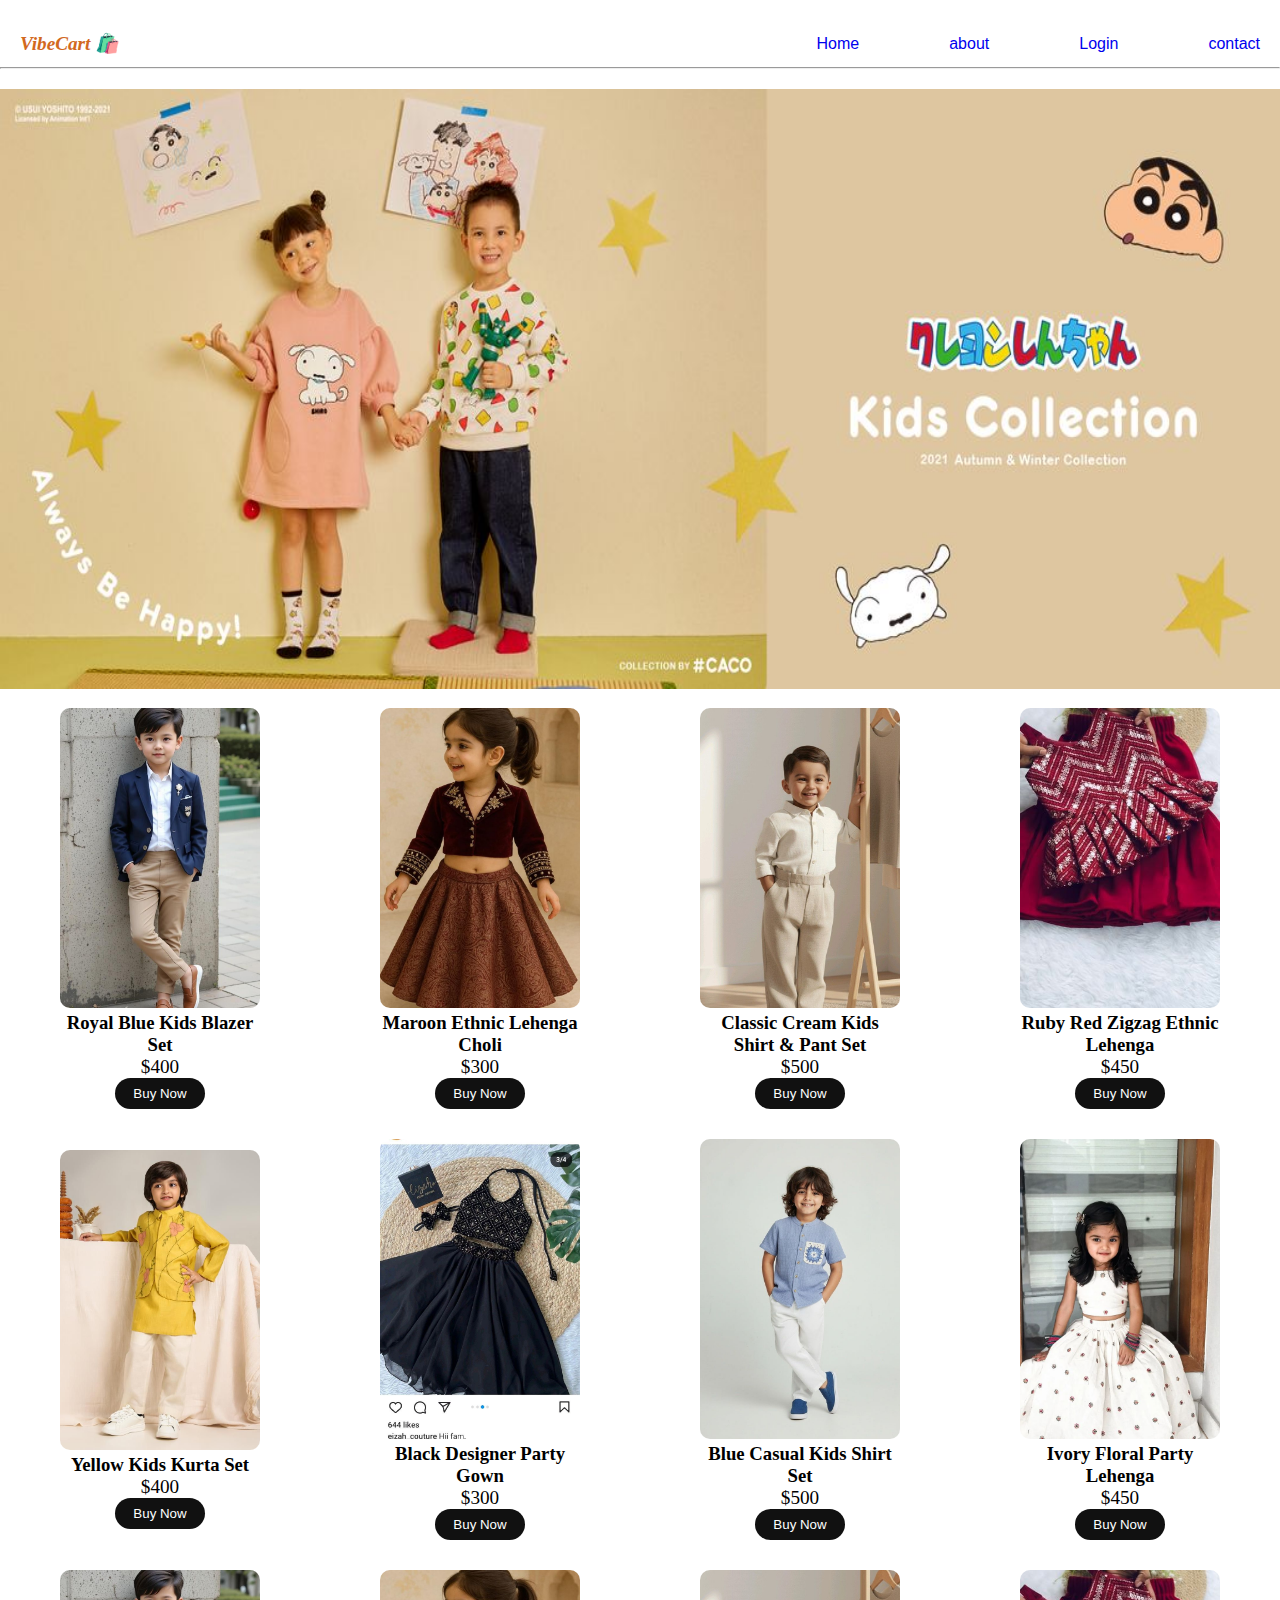
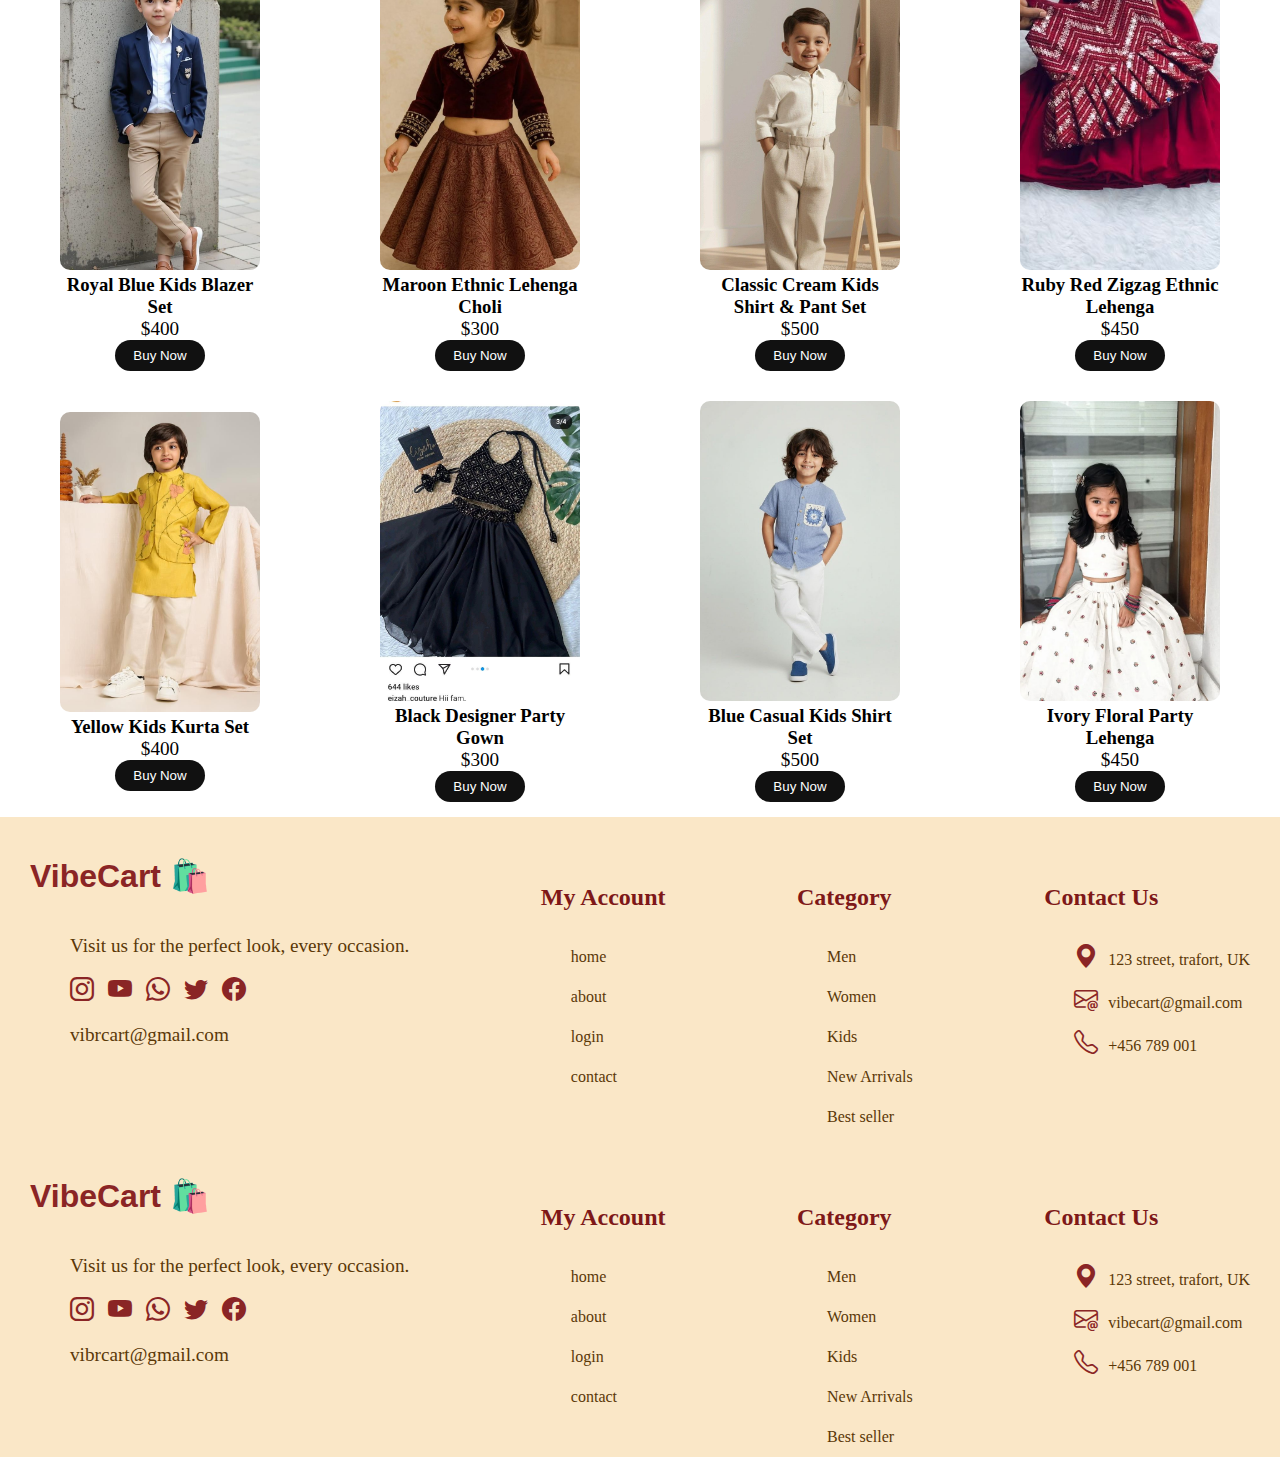
<file: kids.html>
<!DOCTYPE html>
<html lang="en">
<head>
    <meta charset="UTF-8">
    <meta name="viewport" content="width=device-width, initial-scale=1.0">
    <title>Doc</title>
     <link rel="stylesheet" href="login.css">
     <link rel="stylesheet" href="https://cdn.jsdelivr.net/npm/bootstrap-icons@1.13.1/font/bootstrap-icons.min.css">
     <style>
        .westren{
  display: flex;
  flex-direction: row;
  align-items: center;
  text-align: center;
  justify-content: space-around;
}
.cardProducts img{
  width: 200px;
  height: 300px;
  border-radius: 10px;
   object-fit:cover; 
}
.cardProducts{
  width: 230px;
  padding: 15px;
  text-align: center;
 box-shadow: 1px gray;
  transition:0.3s ease;
  border-radius: 20px;
}
.cardProducts:hover{
  transform: translatey(-8px);
  box-shadow: 0 12px 35px  rgb(200, 196, 190);
}
.cardProducts button{
  padding:8px 18px;
  border:none;
  background:#111;
  color:white;
  border-radius:20px;
  cursor:pointer;
}

.cardProducts button:hover{
  background:#444;
}

     </style>
     </head>
     
<body>
    <nav>
    <div >
        <ul class="sty" >
          <li class="but">VibeCart 🛍️</li>
            <li> <a href="/index.html">Home</a></li>
                 <li> <a href="/about.html">about</a></li>
                  <li><a href="/login.html">Login</a></li>
                <li><a href="/contact.html">contact</a></li>
                
            </ul>
         </div>
    <hr>
    </nav>
     <div class="banner">
<img width="100%" height="600px" src="/kids banner.jpg" alt="">
    </div>
     <div class="westren">
            <div class="cardProducts">
                  <img src="/ki1.jpg" alt="">
                  <h3>Royal Blue Kids Blazer Set</h3>
                 <p class="price">$400</p>
                <button>Buy Now</button>
            </div>

            <div class="cardProducts">
              <img src="/ki2.jpg" alt="">
             <h3>Maroon Ethnic Lehenga Choli</h3>
             <p class="price">$300</p>
            <button>Buy Now</button>
            </div>

            <div class="cardProducts">
            <img src="/ki3.jpg" alt="">
             <h3>Classic Cream Kids Shirt & Pant Set</h3>
                 <p class="price">$500</p>
                  <button>Buy Now</button>
              </div>

                 <div class="cardProducts">
                 <img src="/ki4.jpg" alt="">
                  <h3>Ruby Red Zigzag Ethnic Lehenga</h3>
                    <p class="price">$450</p>
                     <button>Buy Now</button>
        </div>
    </div>
     <div class="westren">
            <div class="cardProducts">
                  <img src="/ki5.jpg" alt="">
                  <h3> Yellow Kids Kurta Set</h3>
                 <p class="price">$400</p>
                <button>Buy Now</button>
            </div>

            <div class="cardProducts">
              <img src="/ki6.jpg" alt="">
             <h3>Black Designer Party Gown</h3>
             <p class="price">$300</p>
            <button>Buy Now</button>
            </div>

            <div class="cardProducts">
            <img src="/ki7.jpg" alt="">
               <h3> Blue Casual Kids Shirt Set</h3>
                 <p class="price">$500</p>
                  <button>Buy Now</button>
              </div>

                 <div class="cardProducts">
                 <img src="/ki8.jpg" alt="">
                  <h3>Ivory Floral Party Lehenga</h3>
                    <p class="price">$450</p>
                     <button>Buy Now</button>
        </div>
    </div>
    <div class="westren">
            <div class="cardProducts">
                  <img src="/ki1.jpg" alt="">
                  <h3>Royal Blue Kids Blazer Set</h3>
                 <p class="price">$400</p>
                <button>Buy Now</button>
            </div>

            <div class="cardProducts">
              <img src="/ki2.jpg" alt="">
             <h3>Maroon Ethnic Lehenga Choli</h3>
             <p class="price">$300</p>
            <button>Buy Now</button>
            </div>

            <div class="cardProducts">
            <img src="/ki3.jpg" alt="">
             <h3>Classic Cream Kids Shirt & Pant Set</h3>
                 <p class="price">$500</p>
                  <button>Buy Now</button>
              </div>

                 <div class="cardProducts">
                 <img src="/ki4.jpg" alt="">
                  <h3>Ruby Red Zigzag Ethnic Lehenga</h3>
                    <p class="price">$450</p>
                     <button>Buy Now</button>
        </div>
    </div>
     <div class="westren">
            <div class="cardProducts">
                  <img src="/ki5.jpg" alt="">
                  <h3> Yellow Kids Kurta Set</h3>
                 <p class="price">$400</p>
                <button>Buy Now</button>
            </div>

            <div class="cardProducts">
              <img src="/ki6.jpg" alt="">
             <h3>Black Designer Party Gown</h3>
             <p class="price">$300</p>
            <button>Buy Now</button>
            </div>

            <div class="cardProducts">
            <img src="/ki7.jpg" alt="">
               <h3> Blue Casual Kids Shirt Set</h3>
                 <p class="price">$500</p>
                  <button>Buy Now</button>
              </div>

                 <div class="cardProducts">
                 <img src="/ki8.jpg" alt="">
                  <h3>Ivory Floral Party Lehenga</h3>
                    <p class="price">$450</p>
                     <button>Buy Now</button>
        </div>
    </div>
   <div class="footer">
      <div class="vbc">
         <h2> <b> VibeCart 🛍️</b>  </h2>
       <p>Visit us for the perfect look, every occasion.</p>
       <div class="emog">
                <i class="bi bi-instagram"></i>
                <i class="bi bi-youtube"></i>
                <i class="bi bi-whatsapp"></i>
                <i class="bi bi-twitter"></i>
                <i class="bi bi-facebook"></i>
       </div>
       <p> vibrcart@gmail.com</p>
      </div>
      <div class="mct">
        <h3>
         My Account
        </h3>
        <li>home</li>
        <li>about </li>
        <li>login</li>
         <li>contact</li> 
         </div>
         <div class="mct">
          <h3>Category</h3>
           <li>Men</li>
        <li>Women</li>
        <li>Kids</li>
         <li>New Arrivals</li>
         <li>Best seller</li>
        </div>
        <div class="mct">
         <h3> Contact Us</h3>
         <div class="emog">
         <li>
          <i class="bi bi-geo-alt-fill"></i>123 street, trafort, UK
         </li>
         <li><i class="bi bi-envelope-at"></i>vibecart@gmail.com</li>
         <li><i class="bi bi-telephone"></i>+456 789 001</li></div>
        </div>
       
    </div>
     <div class="footer">
      <div class="vbc">
         <h2> <b> VibeCart 🛍️</b>  </h2>
       <p>Visit us for the perfect look, every occasion.</p>
       <div class="emog">
                <i class="bi bi-instagram"></i>
                <i class="bi bi-youtube"></i>
                <i class="bi bi-whatsapp"></i>
                <i class="bi bi-twitter"></i>
                <i class="bi bi-facebook"></i>
       </div>
       <p> vibrcart@gmail.com</p>
      </div>
      <div class="mct">
        <h3>
         My Account
        </h3>
        <li>home</li>
        <li>about </li>
        <li>login</li>
         <li>contact</li> 
         </div>
         <div class="mct">
          <h3>Category</h3>
           <li>Men</li>
        <li>Women</li>
        <li>Kids</li>
         <li>New Arrivals</li>
         <li>Best seller</li>
        </div>
        <div class="mct">
         <h3> Contact Us</h3>
         <div class="emog">
         <li>
          <i class="bi bi-geo-alt-fill"></i>123 street, trafort, UK
         </li>
         <li><i class="bi bi-envelope-at"></i>vibecart@gmail.com</li>
         <li><i class="bi bi-telephone"></i>+456 789 001</li></div>
        </div>
       
    </div>
   </body>   </html>
</file>
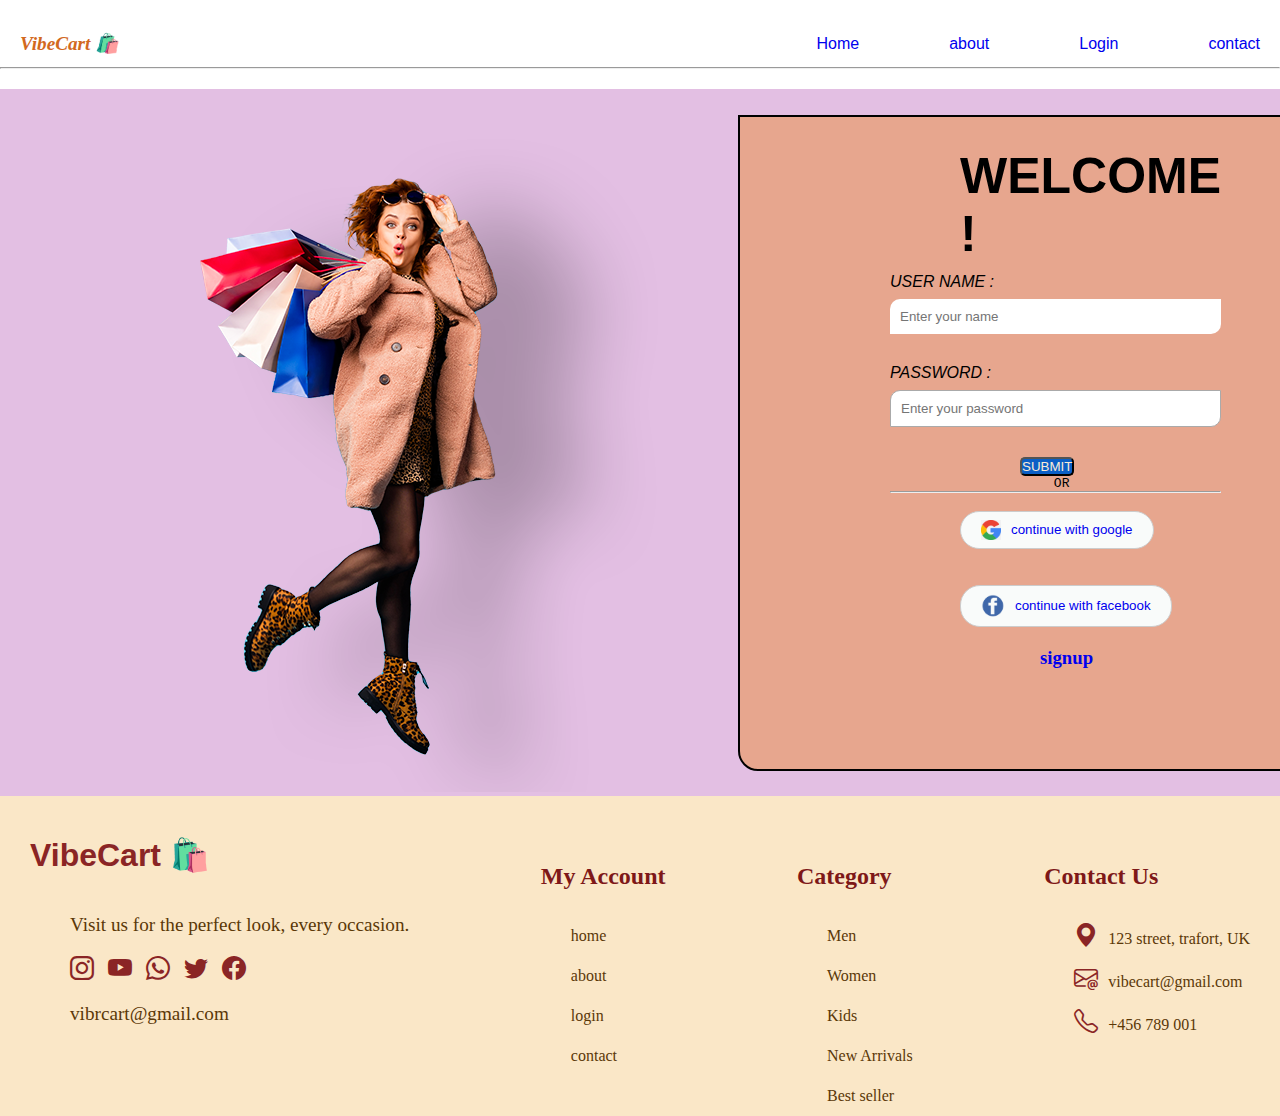
<file: login.html>
<!DOCTYPE html>
<html lang="en">
<head>
    <meta charset="UTF-8">
    <meta name="viewport" content="width=device-width, initial-scale=1.0">
    <title>doc</title>
    <link rel="stylesheet" href="login.css">
    <link rel="stylesheet" href="https://cdn.jsdelivr.net/npm/bootstrap-icons@1.13.1/font/bootstrap-icons.min.css">
</head>
<body>
 <nav>
    <div >
        <ul class="sty" >
          <li class="but">VibeCart 🛍️</li>
            <li> <a href="/index.html">Home</a></li>
                 <li> <a href="/about.html">about</a></li>
                  <li><a href="/login.html">Login</a></li>
                <li><a href="/contact.html">contact</a></li>
                
            </ul>
         </div>
    <hr>
    </nav>
    <div class="log"> 
    <div class="img">
        <img src="/Login-Page-girl.png" alt="#">
    </div>  
   <form class="login" action="#">
        <div class="le">
            <h2>WELCOME !</h2>
        </div>
        <div class="index">
    <div  class=" un">
            <label for="user name"> USER NAME  :</label>
            <input type="text" placeholder="Enter your name">
        </div>
        <div class="pw">
            <label for="password"> PASSWORD :</label>
            <input type="password" placeholder="Enter your password">
        </div>
        <div class="sub">
            <button type="submit">SUBMIT</button> 
        </div> 
        </div>
        <pre class="or">                     OR </pre>
        <hr><br>
        <div  class="subm" >
            <div class="goog">
                <button type="submit" style="padding-inline: 20px 20px;">
                  <img src="/png-transparent-google-icon.png" alt="#" width="20px">
                  <a href="/google.html"> continue with google</a>
                </button>
               </div>
            <br> <br>
            <div class="fac" >
                 <button type="submit" style="padding-inline: 20px 20px;" >
                    
                  <img src="/facebook-png-icon-follow-us-facebook-1.png" alt="#" width="24px">
                  <a href="/fb.html">continue with facebook</a>
                </button>
                <h3 class="sin">
                <a href="/signup.html">signup</a>
            </h3>
            </div>
        </div>
        </form>
        </div>
         <div class="footer">
      <div class="vbc">
         <h2> <b> VibeCart 🛍️</b>  </h2>
       <p>Visit us for the perfect look, every occasion.</p>
       <div class="emog">
                <i class="bi bi-instagram"></i>
                <i class="bi bi-youtube"></i>
                <i class="bi bi-whatsapp"></i>
                <i class="bi bi-twitter"></i>
                <i class="bi bi-facebook"></i>
       </div>
       <p> vibrcart@gmail.com</p>
      </div>
      <div class="mct">
        <h3>
         My Account
        </h3>
        <li>home</li>
        <li>about </li>
        <li>login</li>
         <li>contact</li> 
         </div>
         <div class="mct">
          <h3>Category</h3>
           <li>Men</li>
        <li>Women</li>
        <li>Kids</li>
         <li>New Arrivals</li>
         <li>Best seller</li>
        </div>
        <div class="mct">
         <h3> Contact Us</h3>
         <div class="emog">
         <li>
          <i class="bi bi-geo-alt-fill"></i>123 street, trafort, UK
         </li>
         <li><i class="bi bi-envelope-at"></i>vibecart@gmail.com</li>
         <li><i class="bi bi-telephone"></i>+456 789 001</li></div>
        </div>
    </div>
    

    </body>
</html>
</file>
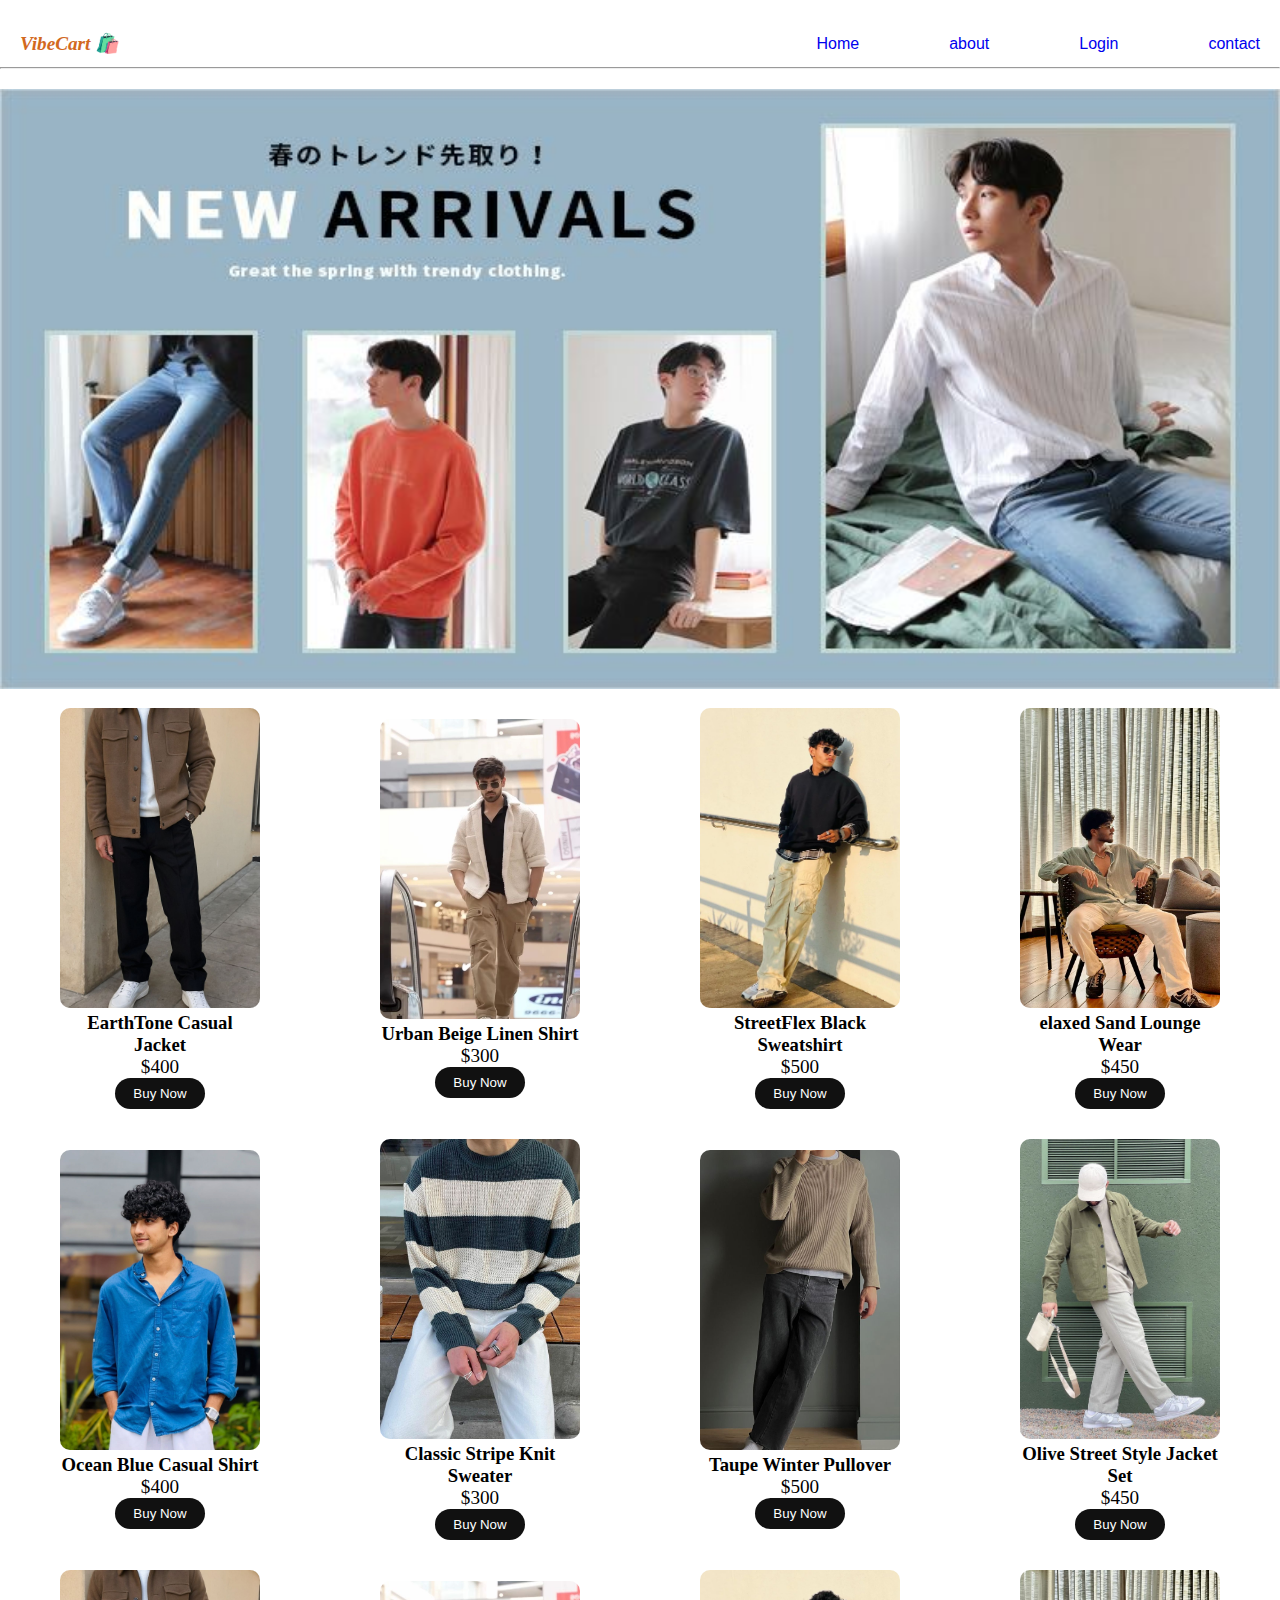
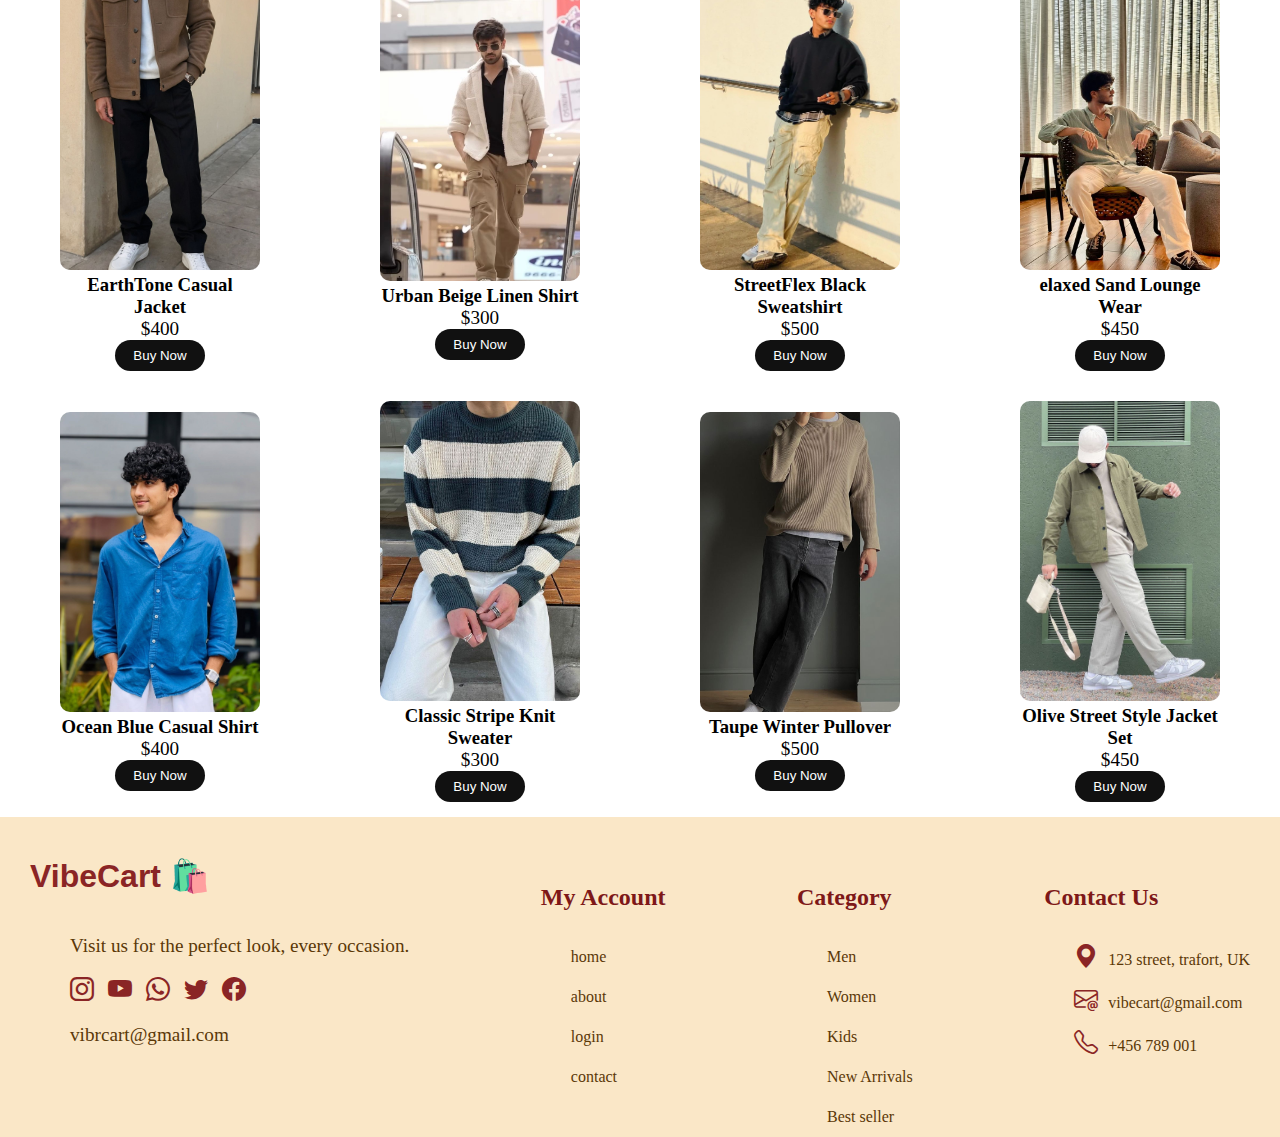
<file: men.html>
<!DOCTYPE html>
<html lang="en">
<head>
    <meta charset="UTF-8">
    <meta name="viewport" content="width=device-width, initial-scale=1.0">
    <title>Doc</title>
     <link rel="stylesheet" href="login.css">
     <link rel="stylesheet" href="https://cdn.jsdelivr.net/npm/bootstrap-icons@1.13.1/font/bootstrap-icons.min.css">
     <style>
        .westren{
  display: flex;
  flex-direction: row;
  align-items: center;
  text-align: center;
  justify-content: space-around;
}
.cardProducts img{
  width: 200px;
  height: 300px;
  border-radius: 10px;
   object-fit:cover; 
}
.cardProducts{
  width: 230px;
  padding: 15px;
  text-align: center;
 box-shadow: 1px gray;
  transition:0.3s ease;
  border-radius: 20px;
}
.cardProducts:hover{
  transform: translatey(-8px);
  box-shadow: 0 12px 35px  rgb(200, 196, 190);
}
.cardProducts button{
  padding:8px 18px;
  border:none;
  background:#111;
  color:white;
  border-radius:20px;
  cursor:pointer;
}

.cardProducts button:hover{
  background:#444;
}

     </style>
     </head>
     
<body>
    <nav>
    <div >
        <ul class="sty" >
          <li class="but">VibeCart 🛍️</li>
            <li> <a href="/index.html">Home</a></li>
                 <li> <a href="/about.html">about</a></li>
                  <li><a href="/login.html">Login</a></li>
                <li><a href="/contact.html">contact</a></li>
                
            </ul>
         </div>
    <hr>
    </nav>
     <div class="banner">
<img width="100%" height="600px" src="/mens banner.jpg" alt="">
    </div>
     <div class="westren">
            <div class="cardProducts">
                  <img src="/men1.jpg" alt="">
                  <h3>EarthTone Casual Jacket</h3>
                 <p class="price">$400</p>
                <button>Buy Now</button>
            </div>

            <div class="cardProducts">
              <img src="/men2.jpg" alt="">
             <h3>Urban Beige Linen Shirt</h3>
             <p class="price">$300</p>
            <button>Buy Now</button>
            </div>

            <div class="cardProducts">
            <img src="/men3.jpg" alt="">
             <h3>StreetFlex Black Sweatshirt</h3>
                 <p class="price">$500</p>
                  <button>Buy Now</button>
              </div>

                 <div class="cardProducts">
                 <img src="/men4.jpg" alt="">
                  <h3>elaxed Sand Lounge Wear</h3>
                    <p class="price">$450</p>
                     <button>Buy Now</button>
        </div>
    </div>
     <div class="westren">
            <div class="cardProducts">
                  <img src="/men5.jpg" alt="">
                  <h3> Ocean Blue Casual Shirt</h3>
                 <p class="price">$400</p>
                <button>Buy Now</button>
            </div>

            <div class="cardProducts">
              <img src="/men6.jpg" alt="">
             <h3>Classic Stripe Knit Sweater</h3>
             <p class="price">$300</p>
            <button>Buy Now</button>
            </div>

            <div class="cardProducts">
            <img src="/men7.jpg" alt="">
               <h3> Taupe Winter Pullover</h3>
                 <p class="price">$500</p>
                  <button>Buy Now</button>
              </div>

                 <div class="cardProducts">
                 <img src="/men8.jpg" alt="">
                  <h3>Olive Street Style Jacket Set</h3>
                    <p class="price">$450</p>
                     <button>Buy Now</button>
        </div>
    </div>
   <div class="westren">
            <div class="cardProducts">
                  <img src="/men1.jpg" alt="">
                  <h3>EarthTone Casual Jacket</h3>
                 <p class="price">$400</p>
                <button>Buy Now</button>
            </div>

            <div class="cardProducts">
              <img src="/men2.jpg" alt="">
             <h3>Urban Beige Linen Shirt</h3>
             <p class="price">$300</p>
            <button>Buy Now</button>
            </div>

            <div class="cardProducts">
            <img src="/men3.jpg" alt="">
             <h3>StreetFlex Black Sweatshirt</h3>
                 <p class="price">$500</p>
                  <button>Buy Now</button>
              </div>

                 <div class="cardProducts">
                 <img src="/men4.jpg" alt="">
                  <h3>elaxed Sand Lounge Wear</h3>
                    <p class="price">$450</p>
                     <button>Buy Now</button>
        </div>
    </div>
     <div class="westren">
            <div class="cardProducts">
                  <img src="/men5.jpg" alt="">
                  <h3> Ocean Blue Casual Shirt</h3>
                 <p class="price">$400</p>
                <button>Buy Now</button>
            </div>

            <div class="cardProducts">
              <img src="/men6.jpg" alt="">
             <h3>Classic Stripe Knit Sweater</h3>
             <p class="price">$300</p>
            <button>Buy Now</button>
            </div>

            <div class="cardProducts">
            <img src="/men7.jpg" alt="">
               <h3> Taupe Winter Pullover</h3>
                 <p class="price">$500</p>
                  <button>Buy Now</button>
              </div>

                 <div class="cardProducts">
                 <img src="/men8.jpg" alt="">
                  <h3>Olive Street Style Jacket Set</h3>
                    <p class="price">$450</p>
                     <button>Buy Now</button>
        </div>
    </div>
     <div class="footer">
      <div class="vbc">
         <h2> <b> VibeCart 🛍️</b>  </h2>
       <p>Visit us for the perfect look, every occasion.</p>
       <div class="emog">
                <i class="bi bi-instagram"></i>
                <i class="bi bi-youtube"></i>
                <i class="bi bi-whatsapp"></i>
                <i class="bi bi-twitter"></i>
                <i class="bi bi-facebook"></i>
       </div>
       <p> vibrcart@gmail.com</p>
      </div>
      <div class="mct">
        <h3>
         My Account
        </h3>
        <li>home</li>
        <li>about </li>
        <li>login</li>
         <li>contact</li> 
         </div>
         <div class="mct">
          <h3>Category</h3>
           <li>Men</li>
        <li>Women</li>
        <li>Kids</li>
         <li>New Arrivals</li>
         <li>Best seller</li>
        </div>
        <div class="mct">
         <h3> Contact Us</h3>
         <div class="emog">
         <li>
          <i class="bi bi-geo-alt-fill"></i>123 street, trafort, UK
         </li>
         <li><i class="bi bi-envelope-at"></i>vibecart@gmail.com</li>
         <li><i class="bi bi-telephone"></i>+456 789 001</li></div>
        </div>
       
    </div>
   </body>
   </html>
</file>
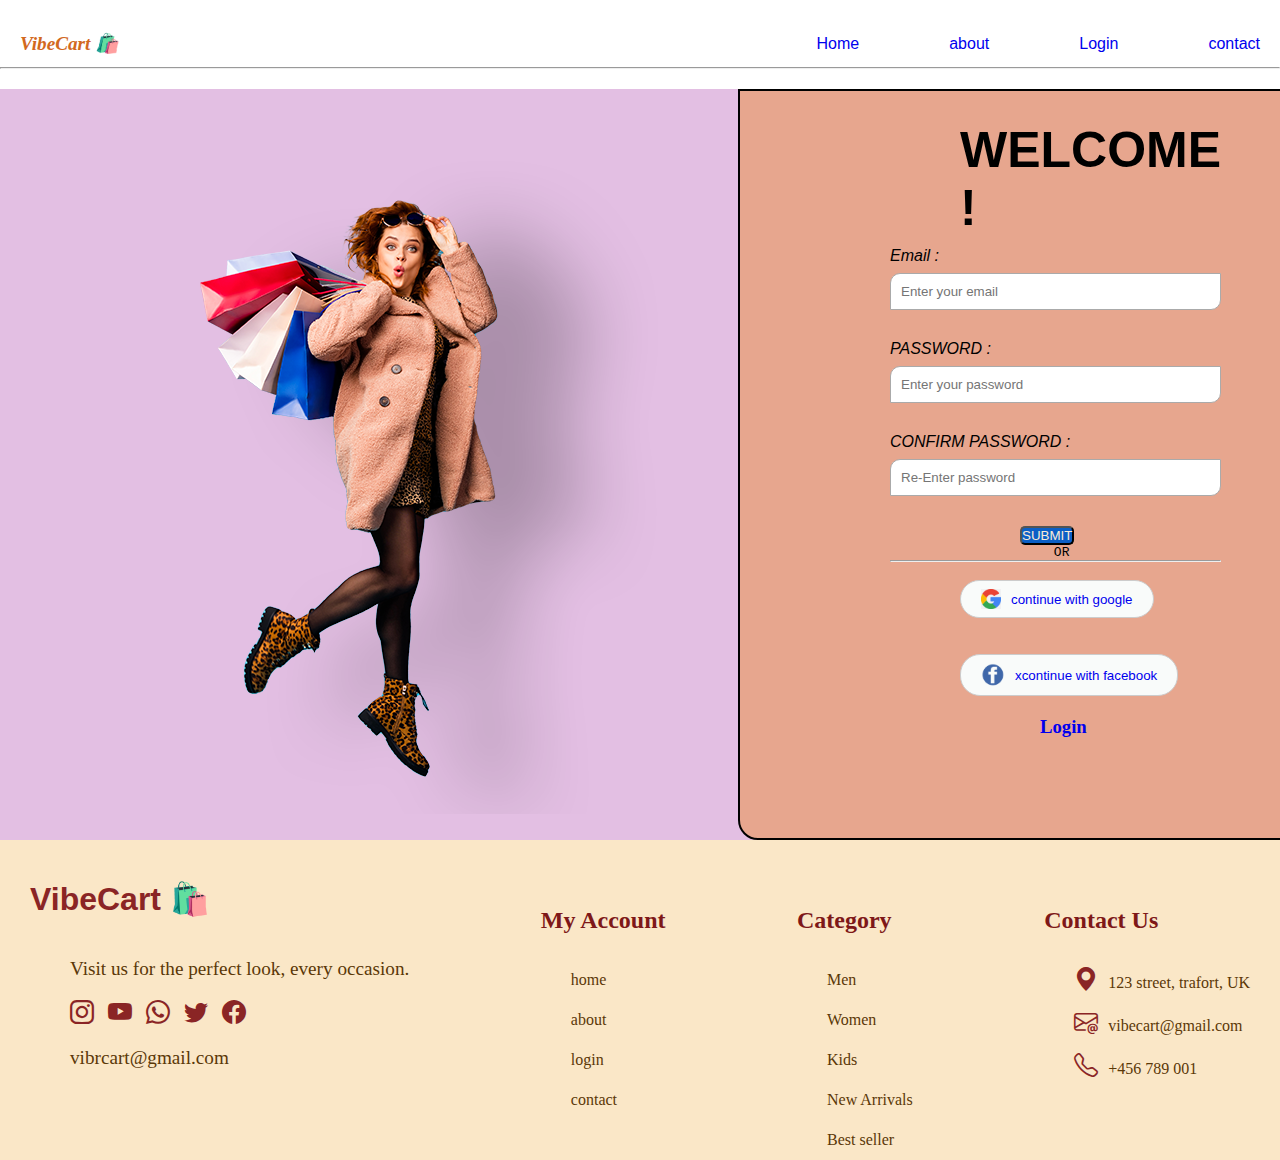
<file: signup.html>
<!DOCTYPE html>
<html lang="en">
<head>
    <meta charset="UTF-8">
    <meta name="viewport" content="width=device-width, initial-scale=1.0">
    <title>doc</title>
    <link rel="stylesheet" href="login.css">
    <link rel="stylesheet" href="https://cdn.jsdelivr.net/npm/bootstrap-icons@1.13.1/font/bootstrap-icons.min.css">
</head>
<body>
 <nav>
    <div >
        <ul class="sty" >
          <li class="but">VibeCart 🛍️</li>
            <li> <a href="/index.html">Home</a></li>
                 <li> <a href="/about.html">about</a></li>
                  <li><a href="/login.html">Login</a></li>
                <li><a href="/contact.html">contact</a></li>
                
            </ul>
         </div>
    <hr>
    </nav>
    <div class="log"> 
    <div class="img">
        <img src="/Login-Page-girl.png" alt="#">
    </div>  
   <form class="login" action="#">
        <div class="le">
            <h2>WELCOME !</h2>
        </div>
        <div class="index">
    <div  class=" un">
            <label for="Email">Email :</label>
            <input type="email" placeholder="Enter your email">
        </div>
        <div class="pw">
            <label for="password"> PASSWORD :</label>
            <input type="password" placeholder="Enter your password">
        </div>
        <div class="rpw">
             <label for="password">  CONFIRM PASSWORD :</label>
            <input type="password" placeholder="Re-Enter password">

        </div>
        <div class="sub">
            <button type="submit">SUBMIT</button> 
        </div> 
        </div>
        <pre class="or">                     OR </pre>
        <hr><br>
        <div  class="subm" >
            <div class="goog">
                <button type="submit" style="padding-inline: 20px 20px;">
                    
                  <img src="/png-transparent-google-icon.png" alt="#" width="20px">
                  <a href="/google.html">continue with google</a>
                </button>
               </div>
            <br> <br>
            <div class="fac" >
                 <button type="submit" style="padding-inline: 20px 20px;" >
                  <img src="/facebook-png-icon-follow-us-facebook-1.png" alt="#" width="24px">
                  <a href="/fb.html">xcontinue with facebook</a>
                </button>
                <h3 class="sin">
                <a href="/login.html">Login</a>
            </h3>
            </div>
        </div>
        </form>
    </div>
     <div class="footer">
      <div class="vbc">
         <h2> <b> VibeCart 🛍️</b>  </h2>
       <p>Visit us for the perfect look, every occasion.</p>
       <div class="emog">
                <i class="bi bi-instagram"></i>
                <i class="bi bi-youtube"></i>
                <i class="bi bi-whatsapp"></i>
                <i class="bi bi-twitter"></i>
                <i class="bi bi-facebook"></i>
       </div>
       <p> vibrcart@gmail.com</p>
      </div>
      <div class="mct">
        <h3>
         My Account
        </h3>
        <li>home</li>
        <li>about </li>
        <li>login</li>
         <li>contact</li> 
         </div>
         <div class="mct">
          <h3>Category</h3>
           <li>Men</li>
        <li>Women</li>
        <li>Kids</li>
         <li>New Arrivals</li>
         <li>Best seller</li>
        </div>
        <div class="mct">
         <h3> Contact Us</h3>
         <div class="emog">
         <li>
          <i class="bi bi-geo-alt-fill"></i>123 street, trafort, UK
         </li>
         <li><i class="bi bi-envelope-at"></i>vibecart@gmail.com</li>
         <li><i class="bi bi-telephone"></i>+456 789 001</li></div>
        </div>
    </div>

</body>
</html>
</file>
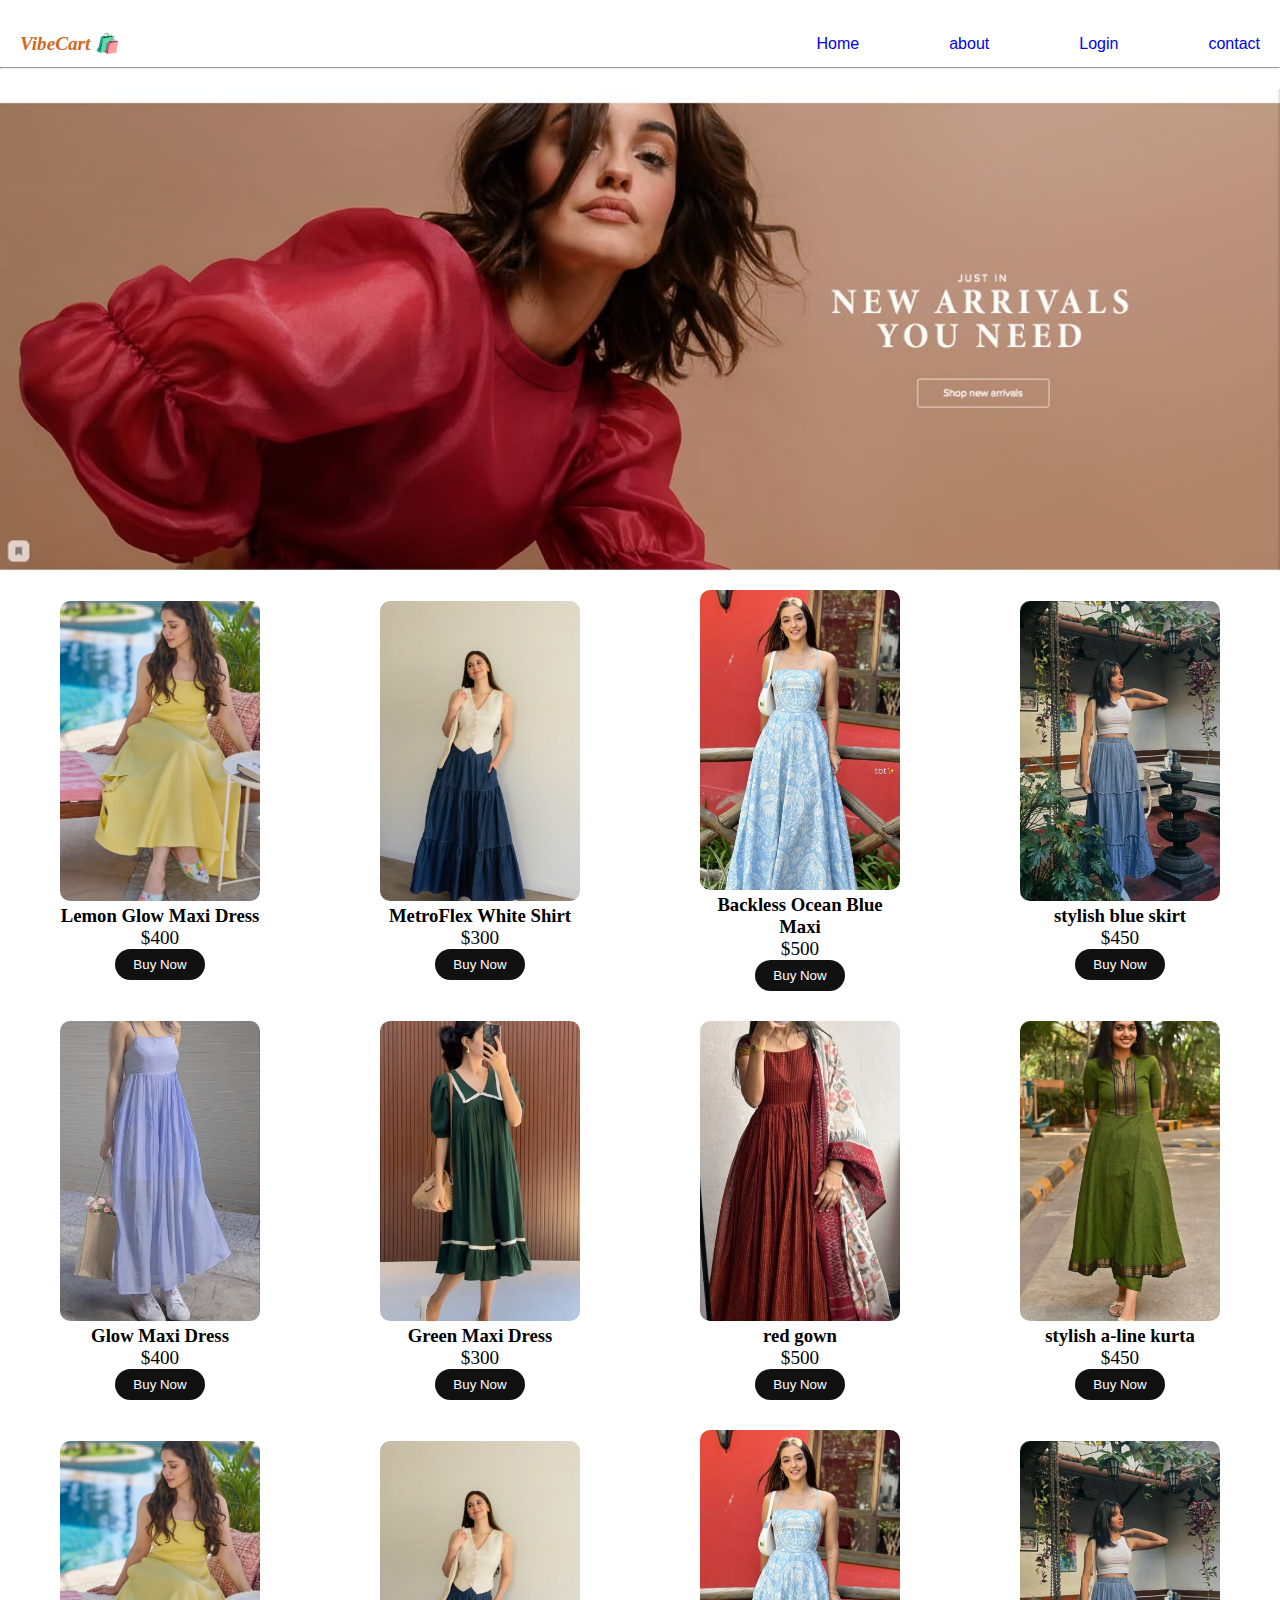
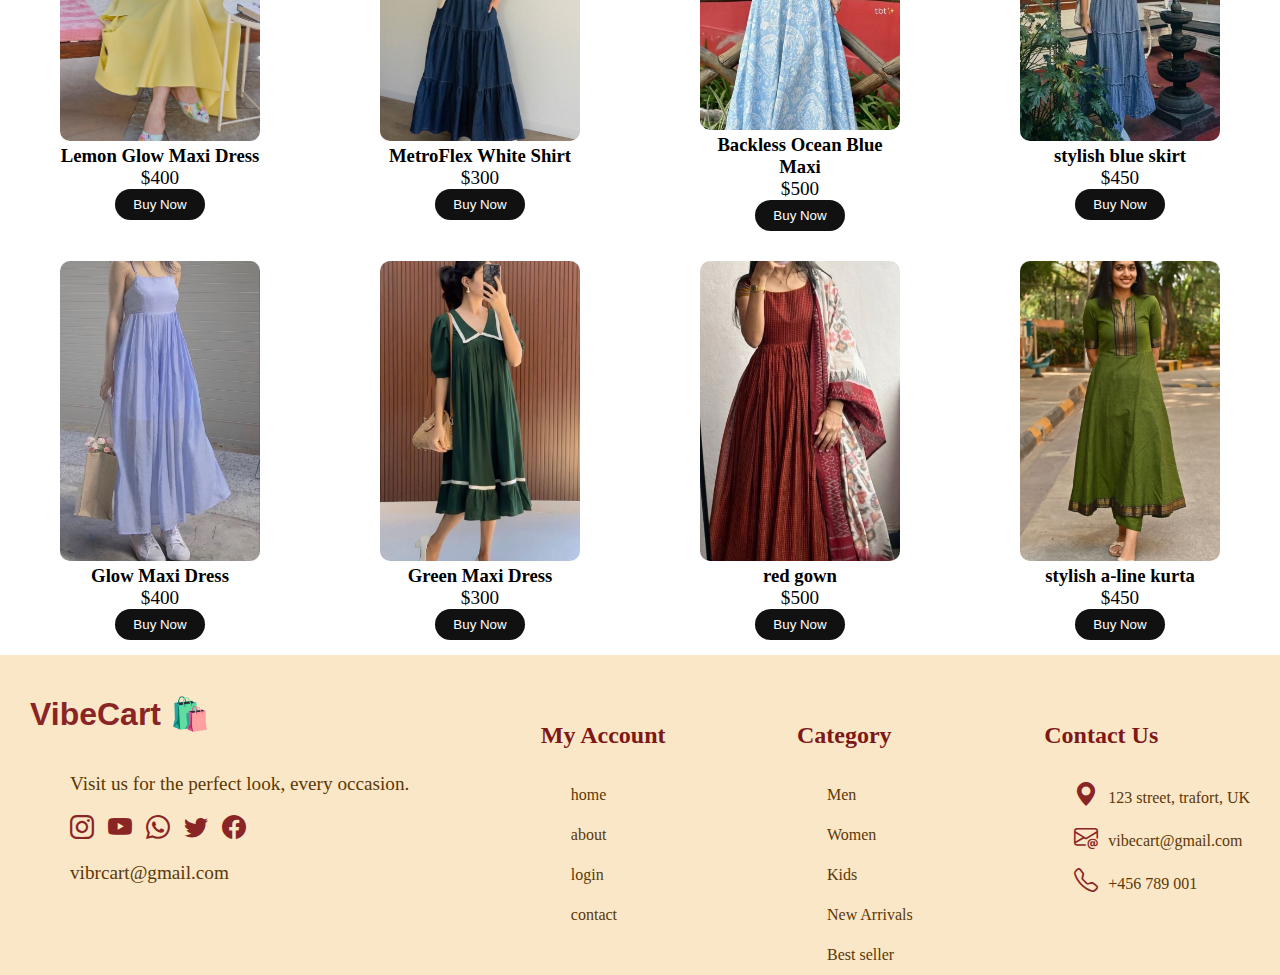
<file: women.html>
<!DOCTYPE html>
<html lang="en">
<head>
    <meta charset="UTF-8">
    <meta name="viewport" content="width=device-width, initial-scale=1.0">
    <title>Doc</title>
     <link rel="stylesheet" href="login.css">
     <link rel="stylesheet" href="https://cdn.jsdelivr.net/npm/bootstrap-icons@1.13.1/font/bootstrap-icons.min.css">
     <style>
        .westren{
  display: flex;
  flex-direction: row;
  align-items: center;
  text-align: center;
  justify-content: space-around;
}
.cardProducts img{
  width: 200px;
  height: 300px;
  border-radius: 10px;
   object-fit:cover; 
}
.cardProducts{
  width: 230px;
  padding: 15px;
  text-align: center;
 box-shadow: 1px gray;
  transition:0.3s ease;
  border-radius: 20px;
}
.cardProducts:hover{
  transform: translatey(-8px);
  box-shadow: 0 12px 35px  rgb(200, 196, 190);
}
.cardProducts button{
  padding:8px 18px;
  border:none;
  background:#111;
  color:white;
  border-radius:20px;
  cursor:pointer;
}

.cardProducts button:hover{
  background:#444;
}

     </style>
     </head>
     
<body>
   <nav>
    <div >
        <ul class="sty" >
          <li class="but">VibeCart 🛍️</li>
            <li> <a href="index.html">Home</a></li>
                 <li> <a href="about.html">about</a></li>
                  <li><a href="login.html">Login</a></li>
                <li><a href="contact.html">contact</a></li>
                
            </ul>
         </div>
    <hr>
    </nav>
    <div class="banner">
<img width="100%" src="new arirvals banner.jpg" alt="">
    </div>
     <div class="westren">
            <div class="cardProducts">
                  <img src="western.jpg" alt="">
                  <h3>Lemon Glow Maxi Dress</h3>
                 <p class="price">$400</p>
                <button>Buy Now</button>
            </div>

            <div class="cardProducts">
              <img src="wo1.jpg" alt="">
             <h3>MetroFlex White Shirt</h3>
             <p class="price">$300</p>
            <button>Buy Now</button>
            </div>

            <div class="cardProducts">
            <img src="western2.jpg" alt="">
             <h3>Backless Ocean Blue Maxi</h3>
                 <p class="price">$500</p>
                  <button>Buy Now</button>
              </div>

                 <div class="cardProducts">
                 <img src="wo2.jpg" alt="">
                  <h3>stylish blue skirt</h3>
                    <p class="price">$450</p>
                     <button>Buy Now</button>
        </div>
    </div>
     <div class="westren">
            <div class="cardProducts">
                  <img src="wo3.jpg" alt="">
                  <h3> Glow Maxi Dress</h3>
                 <p class="price">$400</p>
                <button>Buy Now</button>
            </div>

            <div class="cardProducts">
              <img src="wo4.jpg" alt="">
             <h3>Green Maxi Dress</h3>
             <p class="price">$300</p>
            <button>Buy Now</button>
            </div>

            <div class="cardProducts">
            <img src="wo5.jpg" alt="">
               <h3> red  gown</h3>
                 <p class="price">$500</p>
                  <button>Buy Now</button>
              </div>

                 <div class="cardProducts">
                 <img src="wo6.jpg" alt="">
                  <h3>stylish a-line kurta</h3>
                    <p class="price">$450</p>
                     <button>Buy Now</button>
        </div>
    </div>
   <div class="westren">
            <div class="cardProducts">
                  <img src="western.jpg" alt="">
                  <h3>Lemon Glow Maxi Dress</h3>
                 <p class="price">$400</p>
                <button>Buy Now</button>
            </div>

            <div class="cardProducts">
              <img src="wo1.jpg" alt="">
             <h3>MetroFlex White Shirt</h3>
             <p class="price">$300</p>
            <button>Buy Now</button>
            </div>

            <div class="cardProducts">
            <img src="western2.jpg" alt="">
             <h3>Backless Ocean Blue Maxi</h3>
                 <p class="price">$500</p>
                  <button>Buy Now</button>
              </div>

                 <div class="cardProducts">
                 <img src="wo2.jpg" alt="">
                  <h3>stylish blue skirt</h3>
                    <p class="price">$450</p>
                     <button>Buy Now</button>
        </div>
    </div>
     <div class="westren">
            <div class="cardProducts">
                  <img src="wo3.jpg" alt="">
                  <h3> Glow Maxi Dress</h3>
                 <p class="price">$400</p>
                <button>Buy Now</button>
            </div>

            <div class="cardProducts">
              <img src="wo4.jpg" alt="">
             <h3>Green Maxi Dress</h3>
             <p class="price">$300</p>
            <button>Buy Now</button>
            </div>

            <div class="cardProducts">
            <img src="wo5.jpg" alt="">
               <h3> red  gown</h3>
                 <p class="price">$500</p>
                  <button>Buy Now</button>
              </div>

                 <div class="cardProducts">
                 <img src="wo6.jpg" alt="">
                  <h3>stylish a-line kurta</h3>
                    <p class="price">$450</p>
                     <button>Buy Now</button>
        </div>
    </div>
     <div class="footer">
      <div class="vbc">
         <h2> <b> VibeCart 🛍️</b>  </h2>
       <p>Visit us for the perfect look, every occasion.</p>
       <div class="emog">
                <i class="bi bi-instagram"></i>
                <i class="bi bi-youtube"></i>
                <i class="bi bi-whatsapp"></i>
                <i class="bi bi-twitter"></i>
                <i class="bi bi-facebook"></i>
       </div>
       <p> vibrcart@gmail.com</p>
      </div>
      <div class="mct">
        <h3>
         My Account
        </h3>
        <li>home</li>
        <li>about </li>
        <li>login</li>
         <li>contact</li> 
         </div>
         <div class="mct">
          <h3>Category</h3>
           <li>Men</li>
        <li>Women</li>
        <li>Kids</li>
         <li>New Arrivals</li>
         <li>Best seller</li>
        </div>
        <div class="mct">
         <h3> Contact Us</h3>
         <div class="emog">
         <li>
          <i class="bi bi-geo-alt-fill"></i>123 street, trafort, UK
         </li>
         <li><i class="bi bi-envelope-at"></i>vibecart@gmail.com</li>
         <li><i class="bi bi-telephone"></i>+456 789 001</li></div>
        </div>
       
    </div>
   </body>
   </html>
</file>
<file: login.css>
*{
  margin: 0;
  padding: 0;
  box-sizing: border-box;
}

body{
  overflow-x: hidden;
}

.sty{
    list-style: none;
    display:flex;
    align-items:center;
    font-size: medium;
    font-family: Impact, Haettenschweiler, 'Arial Narrow Bold', sans-serif;
    gap: 90px; 
     font-weight: 50px;
    color: rgb(31, 31, 100);
    padding: 8px 50px;
}
   nav{
  padding:20px 0; 
  background: #fff;
}
    
.but{
      margin-right: auto; 
      font-family: Cambria, Cochin, Georgia, Times, 'Times New Roman', serif;
      font-style: oblique;
     font-size: larger;
     font-weight: bolder;
     color: chocolate;
     -webkit-text-stroke-color:2px black;

  
}

     .log{
    display: flex;
    align-items: center;
background-color: rgb(227, 191, 227);
}
.img{
    margin-top: 50px;
    margin-left : 200px;
    font-family: sans-serif;
}
.un{
    margin-bottom: 30px;
   
}
.sub{
    margin-top: 30px;
    margin-left: 130px;
    }
.sub button{
    background-color: rgb(11, 95, 198);
    color: antiquewhite;
    border-radius: 5px;
}
.login{
    margin-left: 80px;
    padding-left: 150px;
    padding-right: 150px;
    padding-bottom: 80px;
    padding-top: 30px;
    border: 2px solid black;
    background-color:#E7A68E;
    backdrop-filter: blur 10px;
    border-bottom-left-radius: 20px;
    border-top-right-radius: 20px ;
    }
.le h2{   
    font-size: 50px; 
    padding-left: 70px;
    margin: 0;
    margin-bottom: 10px;

}
.subm{
    margin-left:50px ;
   padding-left: 20px;
  padding-right: 20px;
  }
.or{
color: rgb(0, 0, 0);
}
.goog button{
    background-color: rgb(249, 251, 250);
    margin-right: 8px;
     display: flex;
  align-items: center;
  gap: 10px;
  padding: 8px;
  border-radius: 20px;
  border: 1px solid #ccc;
   
}
.fac button{
    background-color: rgb(249, 251, 250);
   
     display: flex;
  align-items: center;
  gap: 10px;
  padding: 8px;
  border-radius: 20px;
  border: 1px solid #ccc;
}
.index{
    font-weight: 500px;
    font-family: 'Segoe UI', Tahoma, Geneva, Verdana, sans-serif;
    font-style: oblique;
    font-display: initial;
}
.index input{
     width: 100%;
  padding: 10px;
  margin-top: 8px;
   border-top-left-radius:  10px ;
    border-bottom-right-radius: 10px;
    border: thick;

 
  border: 1px solid #aaa;
}

input[type="text"]{
    border:  black;
}
abbr:focus {
color: red;
}
p::after{
color: blue;
}
.sin{
     display: flex;
  align-items: center;
  gap: 10px;
  padding: 20px;
  margin-left:60px ;

}
.rpw{
    margin-top: 30px;
   
}
.le p{
    margin:0;
    padding-left: 60px;padding-bottom: 10px;
}
 a{
    text-decoration: none;
}
.le img{
    margin-left: 60px;
}
.fa{
    padding-left: 20px;
    padding-bottom: 10px ;
}
nav{
  position:sticky;
  top:0;
  background:white;
  z-index:1000;
}
.footer{
    
background-color:rgb(250, 231, 199);
color: rgb(126, 24, 24);
display:flex;
justify-content:space-between;
align-items:flex-start;
flex-wrap:wrap;
gap:40px;
padding:0 30px;
}
.vbc{
    padding-top: 20px;
}
.vbc h2{
    padding-bottom: 20px;
    padding-top:20px ;
    color: #8a2525;  
    font-size: xx-large;
}
.vbc p{
     padding-bottom: 20px;
    padding-top:20px ;
    padding-left: 40px;
    color:rgb(90, 56, 7);
}
.vbc .emog{
   padding-left: 40px;

}
.mct{
    padding-top: 60px;
    list-style: none;
    line-height: 40px;
}
.mct  h3 {
    font-size: x-large;
    padding-left: 30px;
    padding-bottom: 20px;
}
.mct li{
    padding-left: 60px;
    color:rgb(90, 56, 7);
}
.bi bi-envelope-at{
    color: #380303;
    
}
.emog i{
    color: #8a2525;
    font-size: x-large;
    padding-right: 10px;
}
h2{
    font-size: xx-large;
    font-family: 'Trebuchet MS', 'Lucida Sans Unicode', 'Lucida Grande', 'Lucida Sans', Arial, sans-serif;
}
h1{
    font-size: x-large;
    font-family:'Gill Sans', 'Gill Sans MT', Calibri, 'Trebuchet MS', sans-serif;
}
p{
    font-size: larger;
    font-family: 'Times New Roman', Times, serif;

}
h4{
    font-size:larger;
     font-family: 'Times New Roman', Times, serif;
}

@media (max-width: 600px) {
  .footer {
    display: flex;
    flex-direction:column;
    text-align: center;
    justify-content: center;
   gap: 2px;
  }
}
@media(max-width:319px){
  .footer{
    display: flex;
    flex-direction:column;
    justify-content: center;
    gap: 2px;
    }
}

nav {
  width: 100%;
}

.sty {
  width: 100%;
  display: flex;
  justify-content: space-between;
  padding: 12px 20px;
  flex-wrap: wrap;
}

.sty li {
  white-space: nowrap;
}

@media (max-width: 600px) {
  .sty {
    align-items: center;
    gap: 12px;
  }

  .sty li.but {
    font-size: 22px;
  }
}
.footer-links{
    text-align: center;
    margin: auto;
}
</file>
